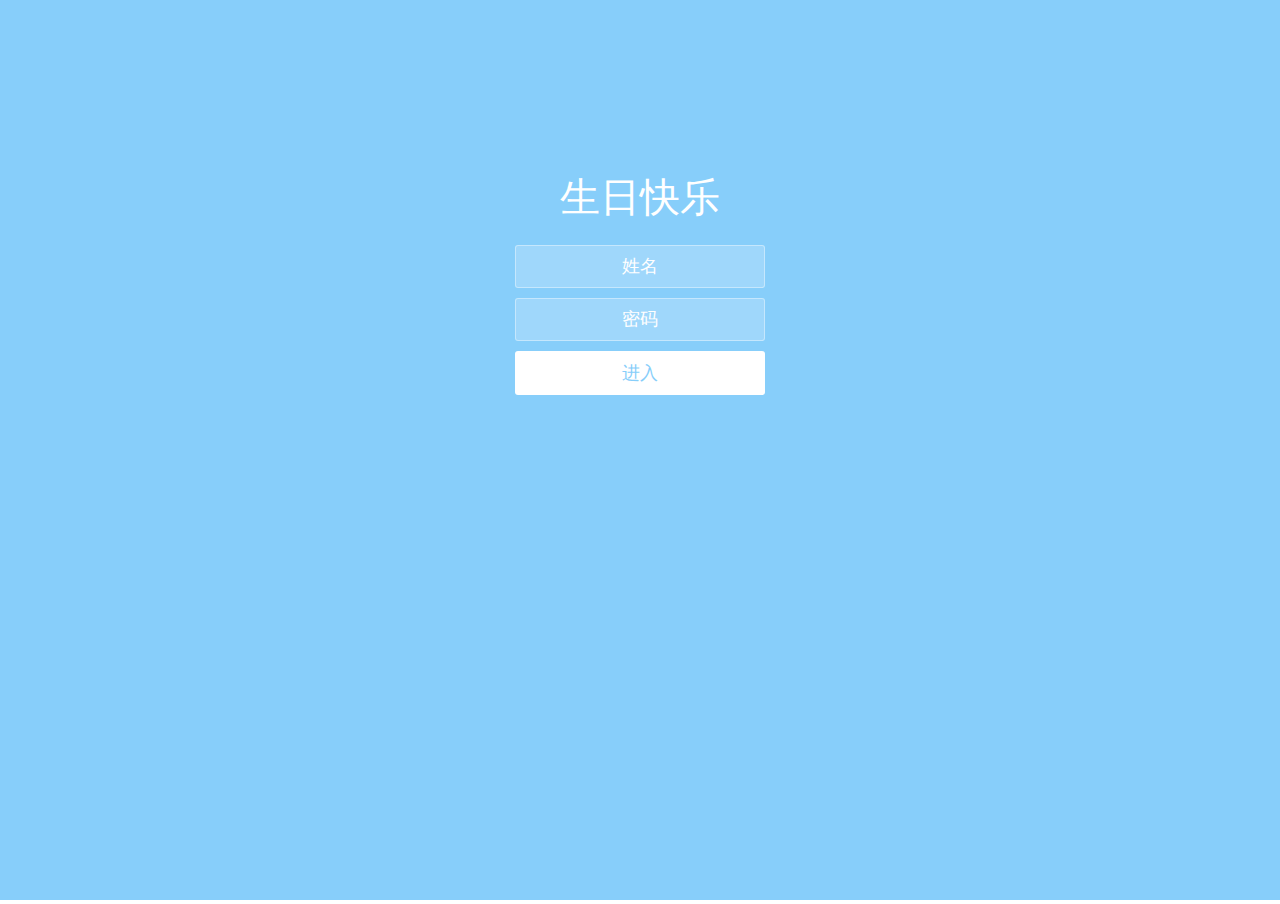
<file: index.html>
<!doctype html>
<html lang="zh">
<head>
<meta charset="UTF-8">
<meta http-equiv="X-UA-Compatible" content="IE=edge,chrome=1">
<meta name="viewport" content="width=device-width, initial-scale=1.0">
<title>Happy Birthday</title>
<link rel="icon" type="image/x-icon" href="img/河.png">
<link rel="stylesheet" type="text/css" href="css/index.css">
</head>
<body>
    <iframe class="full" src="./html/login.html" id="iframePage" onload="changeFrameHeight()" frameborder="0" scrolling="no" marginwidth="0" marginheight="0"></iframe>
    <script src="js/index.js" type="text/javascript"></script>
</body>
</html>
</file>
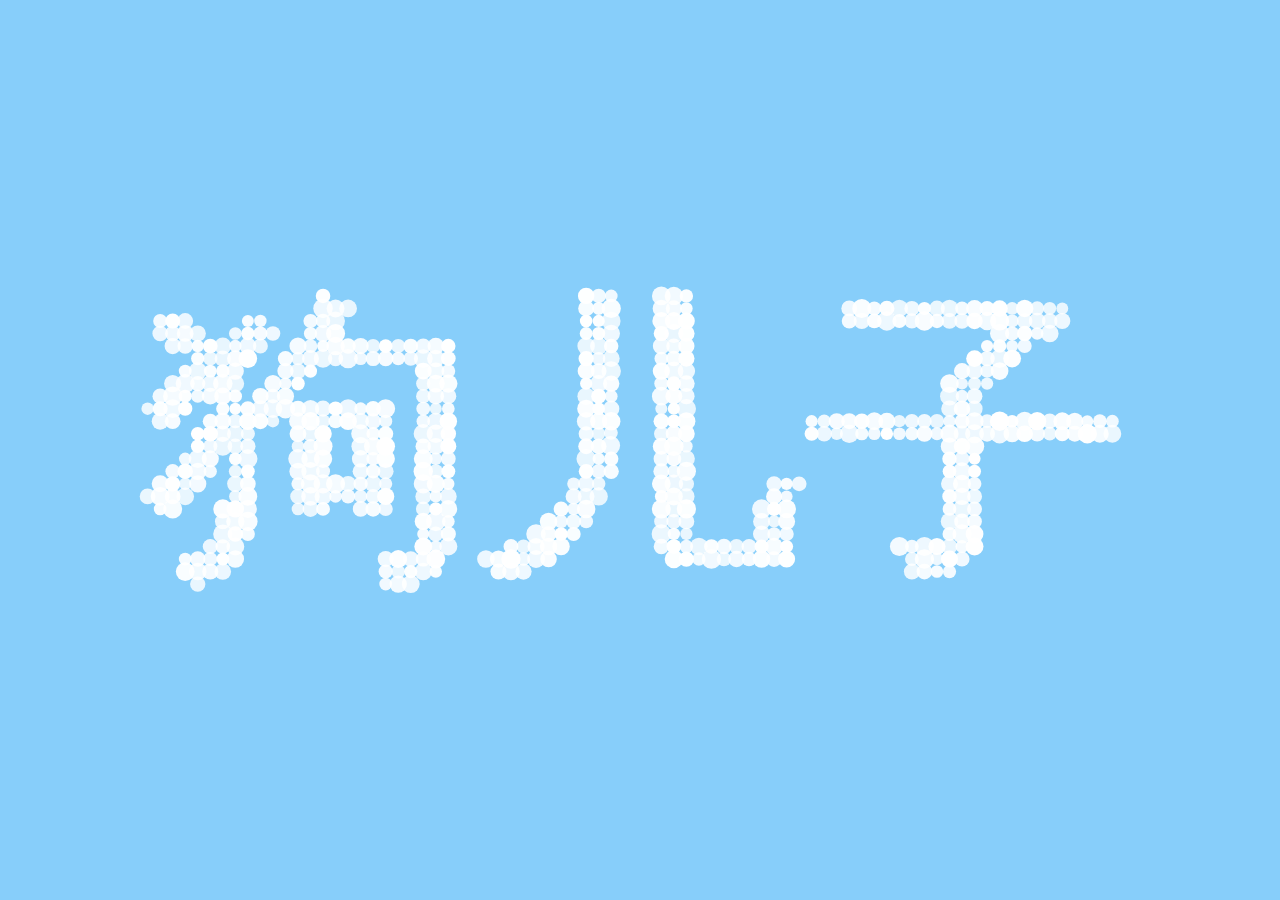
<file: html/index1.html>
<!DOCTYPE html>
<html>

<head>

  <meta charset="UTF-8">

  <title></title>

  <link rel="stylesheet" href="../css/normalizel.css">
  <link rel="icon" type="image/x-icon" href="../img/河.png">
  <link rel="stylesheet" href="../css/stylel.css" media="screen" type="text/css" />

</head>

<body>
<canvas class="canvas"></canvas>

<div class="help">?</div> 

<div class="ui">
  <input class="ui-input" type="text" />
  <span class="ui-return">↵</span>
</div>

<div class="overlay">
  <div class="tabs">
    <div class="tabs-labels"><span class="tabs-label">Commands</span><span class="tabs-label">Info</span><span class="tabs-label">Share</span></div>

    <div class="tabs-panels">
      <ul class="tabs-panel commands">
        <li class="commands-item"><span class="commands-item-title">Text</span><span class="commands-item-info" data-demo="Hello :)">Type anything</span><span class="commands-item-action">Demo</span></li>
        <li class="commands-item"><span class="commands-item-title">Countdown</span><span class="commands-item-info" data-demo="#countdown 10">#countdown<span class="commands-item-mode">number</span></span><span class="commands-item-action">Demo</span></li>
        <li class="commands-item"><span class="commands-item-title">Time</span><span class="commands-item-info" data-demo="#time">#time</span><span class="commands-item-action">Demo</span></li>
        <li class="commands-item"><span class="commands-item-title">Rectangle</span><span class="commands-item-info" data-demo="#rectangle 30x15">#rectangle<span class="commands-item-mode">width x height</span></span><span class="commands-item-action">Demo</span></li>
        <li class="commands-item"><span class="commands-item-title">Circle</span><span class="commands-item-info" data-demo="#circle 25">#circle<span class="commands-item-mode">diameter</span></span><span class="commands-item-action">Demo</span></li>

        <li class="commands-item commands-item--gap"><span class="commands-item-title">Animate</span><span class="commands-item-info" data-demo="The time is|#time|#countdown 3|#icon thumbs-up"><span class="commands-item-mode">command1</span>&nbsp;|<span class="commands-item-mode">command2</span></span><span class="commands-item-action">Demo</span></li>
      </ul>
    </div>
  </div>
</div>

  <script src="../js/indexl.js"></script>

</body>

</html>
</file>
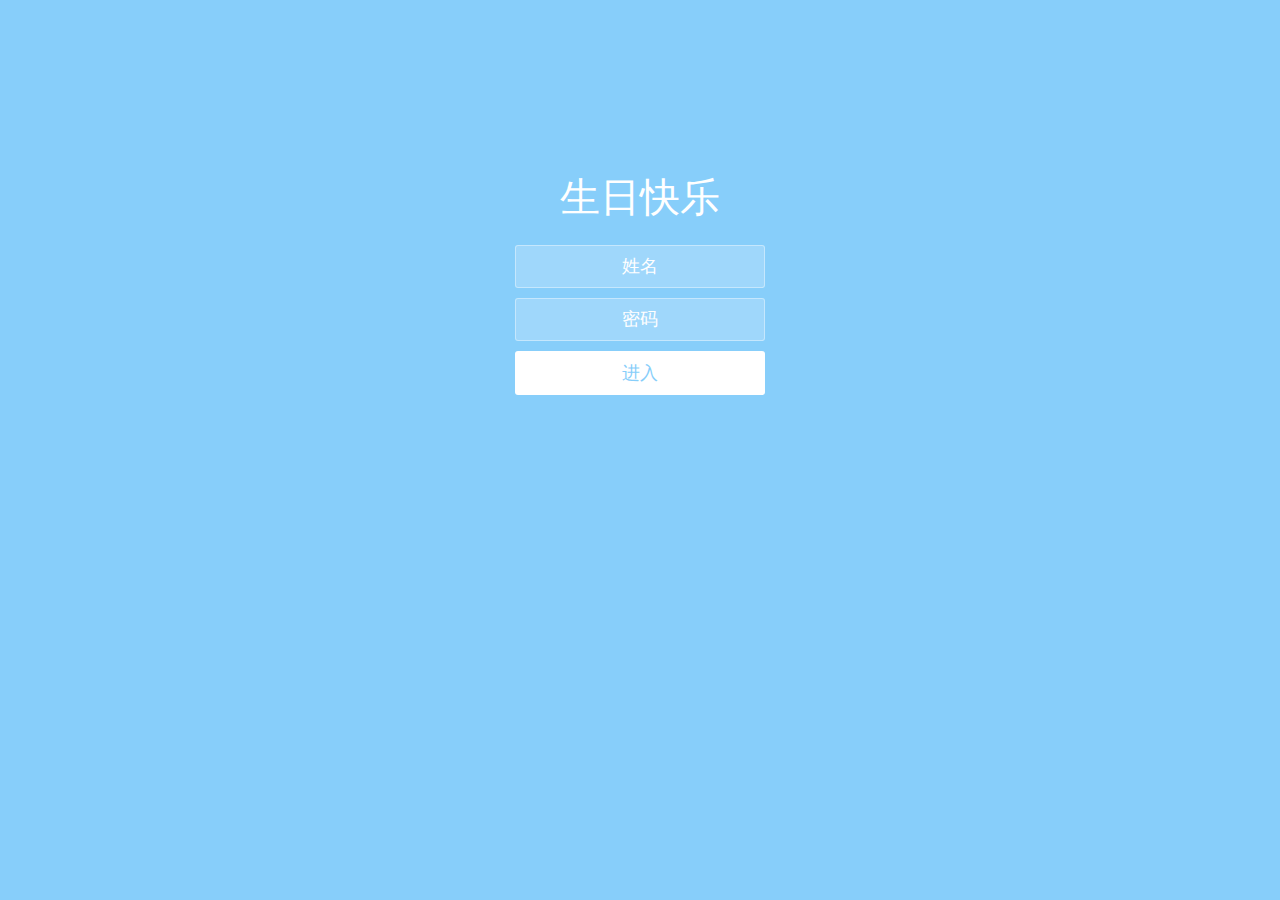
<file: html/login.html>
<!doctype html>
<html lang="zh">
<head>
<meta charset="UTF-8">
<meta http-equiv="X-UA-Compatible" content="IE=edge,chrome=1">
<meta name="viewport" content="width=device-width, initial-scale=1.0">
<title>Happy Birthday</title>
<link rel="icon" type="image/x-icon" href="../img/河.png">
<link rel="stylesheet" type="text/css" href="../css/login.css" type="text/css" />
<link rel="stylesheet" href="../css/bubbles.css" type="text/css" />
</head>
<body>
<div class="htmleaf-container">
	<div class="wrapper">
		<div class="container">
			<h1>生日快乐</h1>
			<form class="form">
				<input id="userName" name="userName" type="text" placeholder="姓名">
				<input id="pwd" name="pwd" type="password" placeholder="密码">
				<button type="submit" id="login-button">进入</button>
			</form>
		</div>
		<ul class="bg-bubbles">
			<li></li>
			<li></li>
			<li></li>
			<li></li>
			<li></li>
			<li></li>
			<li></li>
			<li></li>
			<li></li>
			<li></li>
		</ul>
	</div>
</div>

<script src="../js/jquery-2.1.1.min.js" type="text/javascript"></script>
<script src="../js/login.js" type="text/javascript"></script>
</body>
</html>
</file>
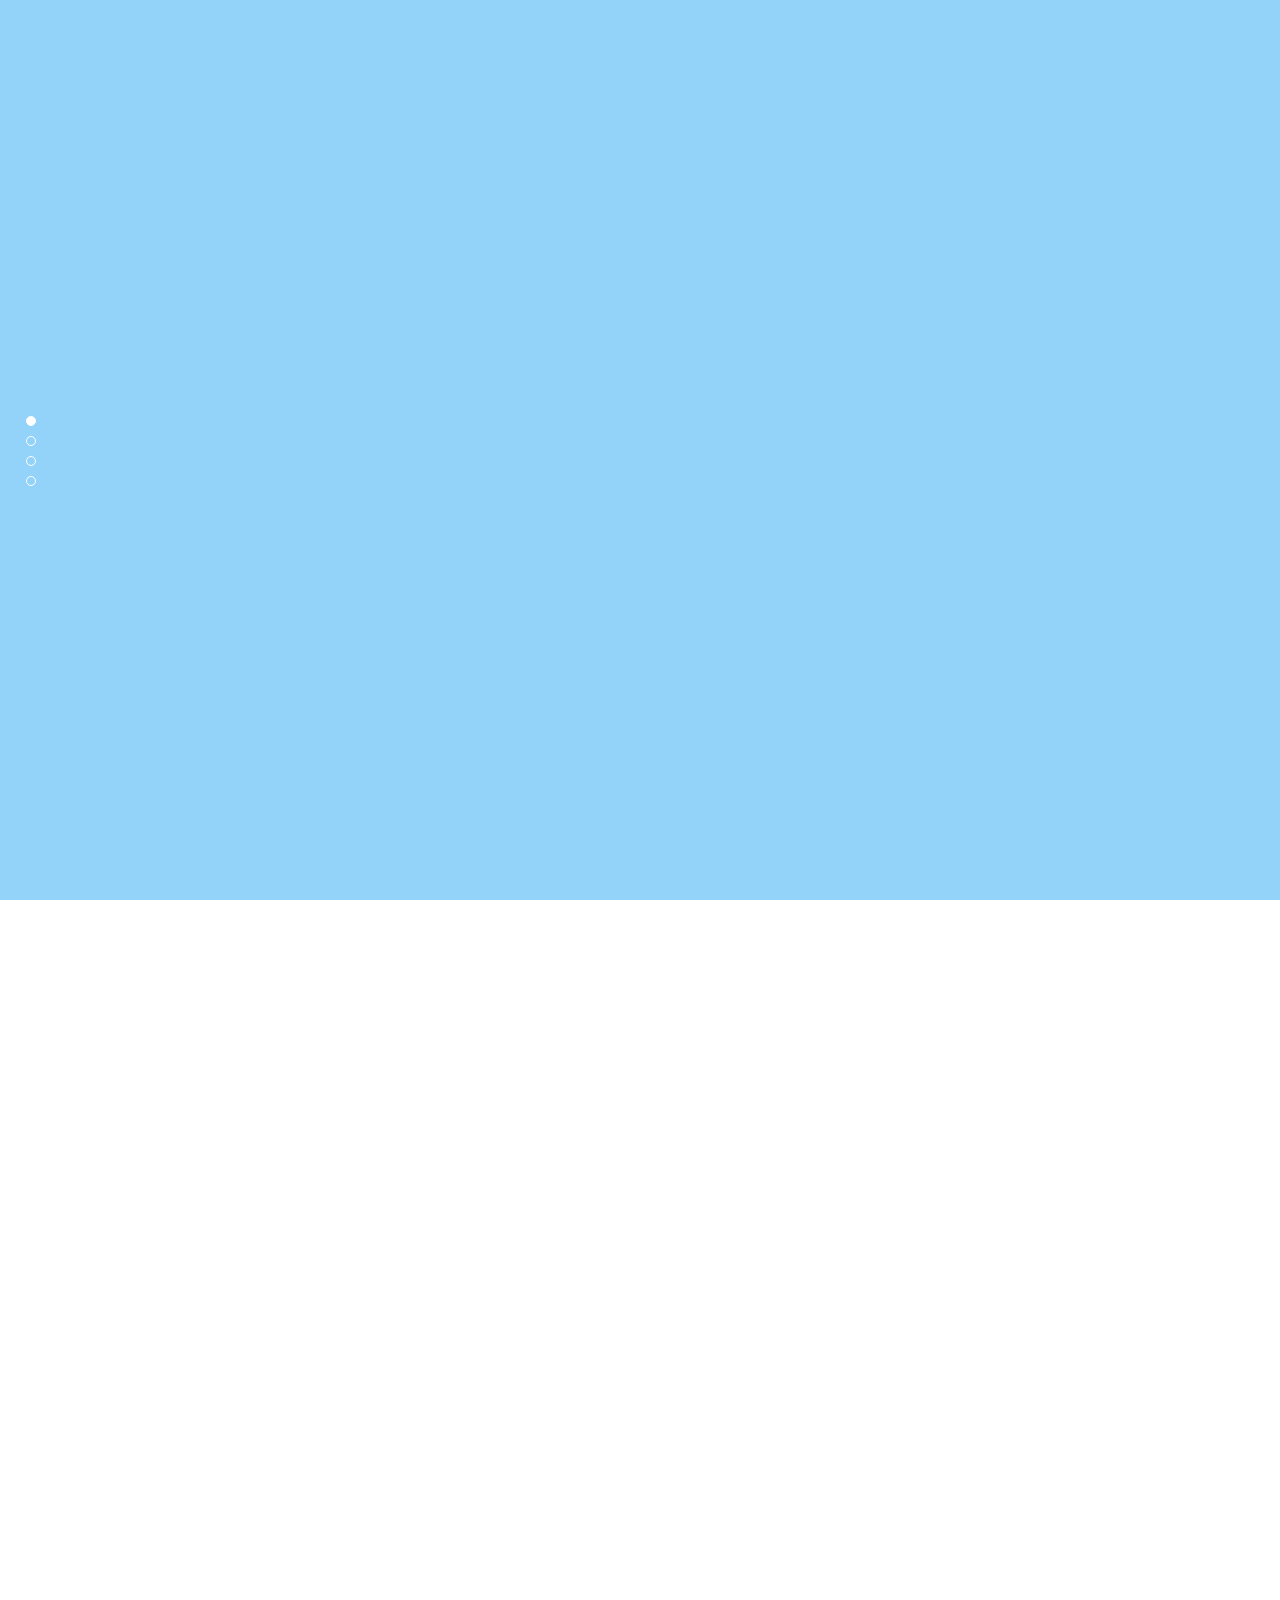
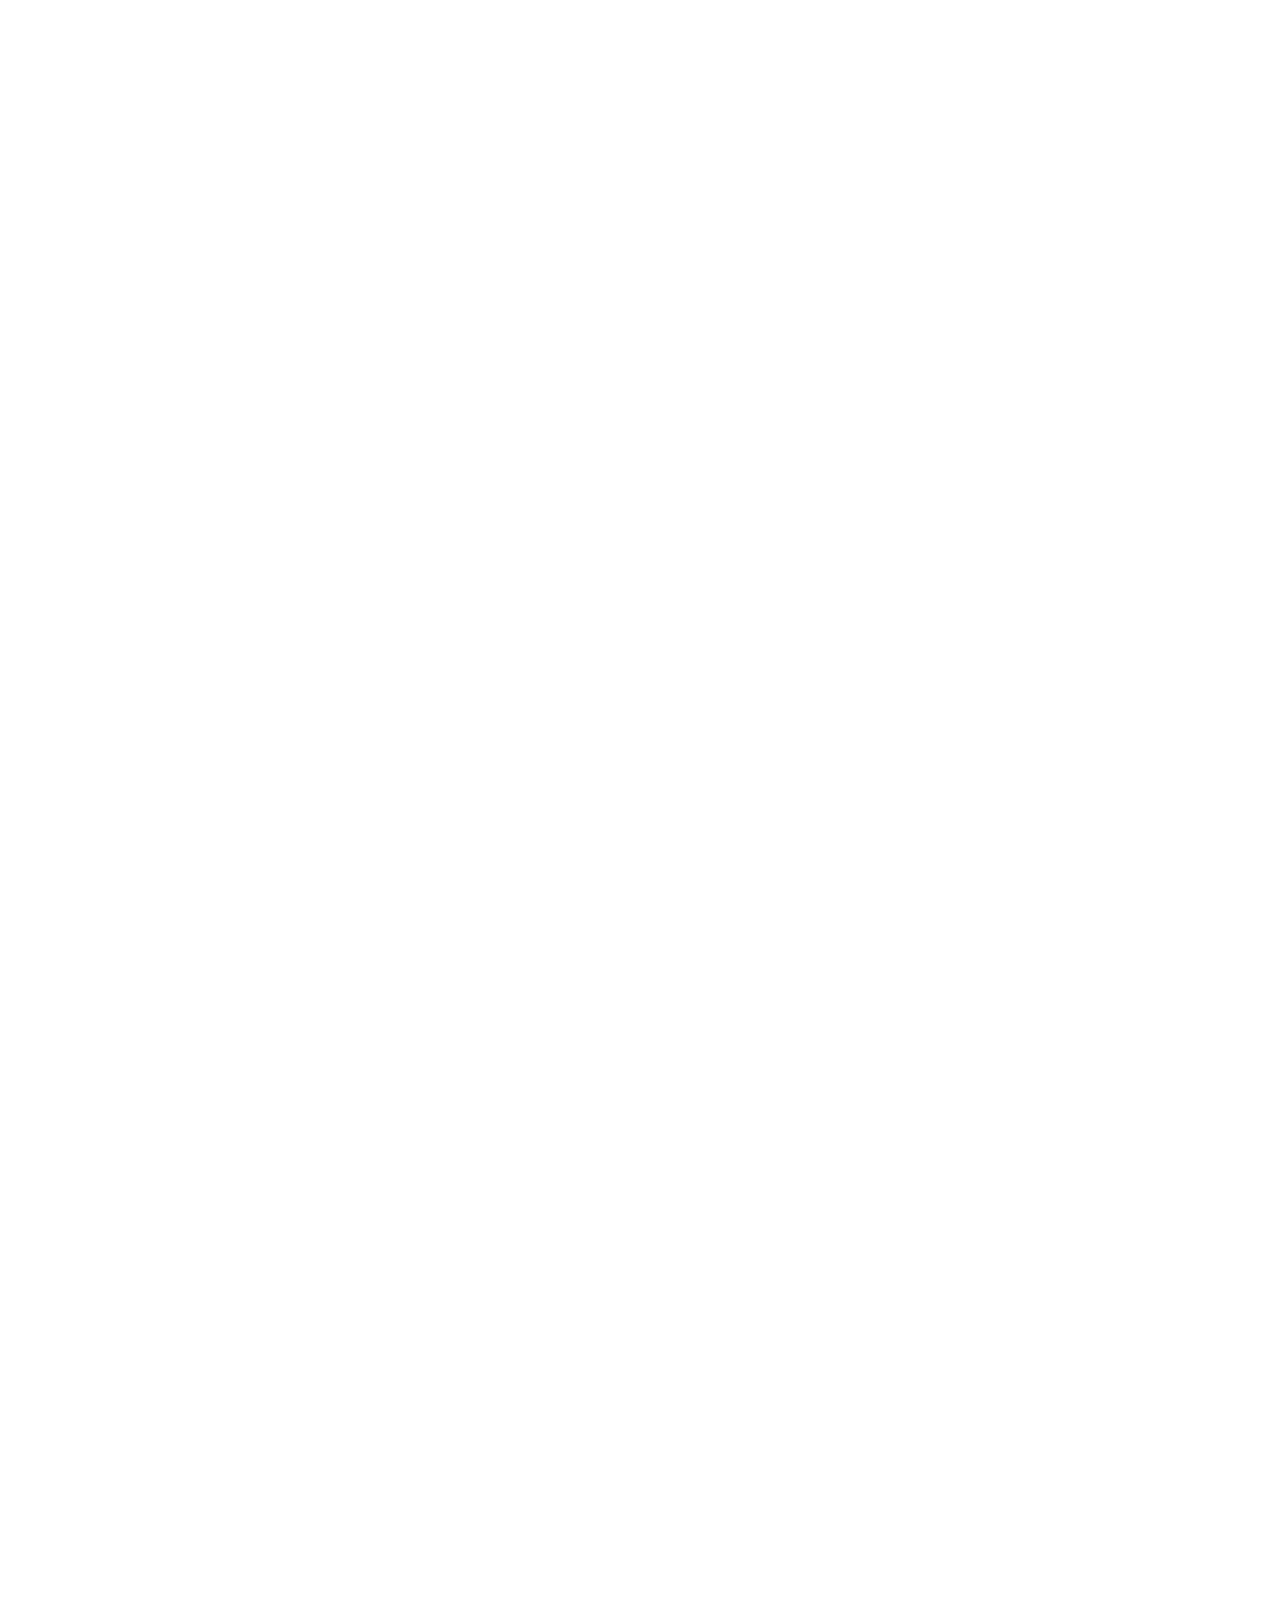
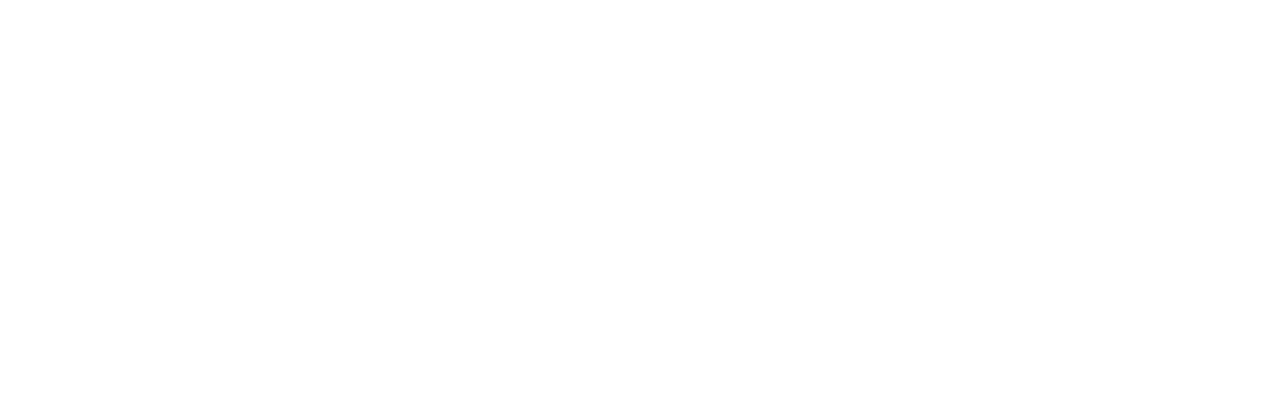
<file: html/Memories.html>
<!DOCTYPE html>
<html lang="zh-CN">
<head>
 <meta charset="UTF-8">
 <title>Happy Birthday</title>
 <style type="text/css">
    h1{
     text-align: center;
    }
    #box{
     width:500px;
     height: 60px;
     background-color: #6e7cfc;
     text-align: center;
     line-height: 40px;
     font-size: 40px;
     color: white;
     margin: 0 auto;
    }
   </style>
 <link rel="icon" type="image/x-icon" href="../img/河.png">
 <link rel="stylesheet" href="../css/jquery.fullPage.css" type="text/css"/>
 <link rel="stylesheet" href="../css/memories.css" type="text/css"/>
 <link rel="stylesheet" href="../css/bubbles.css" type="text/css" />
</head>

<body>
    <script type="text/javascript">
        window.onload = function(){
         setInterval(NowTime,1000);
         NowTime();
         function NowTime(){
          var box = document.getElementById('box');
          var time_start = new Date('2002','9','10');//开始时间，注意！！！如果从8月15开始，月份就是7月15
             var clock_start = time_start.getTime();
             function get_time_spent() {
                 var time_now = new Date();
                 return ((time_now.getTime() - clock_start));
             }
             var i_total_secs = Math.round(get_time_spent());
      
      //计算出相差天数
      var days = Math.floor(i_total_secs / (24 * 3600 * 1000))
     
      //计算出小时数
      var leave1 = i_total_secs % (24 * 3600 * 1000)    //计算天数后剩余的毫秒数
      var hours = Math.floor(leave1 / (3600 * 1000))
      //计算相差分钟数
      var leave2 = leave1 % (3600 * 1000)        //计算小时数后剩余的毫秒数
      var minutes = Math.floor(leave2 / (60 * 1000))
      //计算相差秒数
      var leave3 = leave2 % (60 * 1000)      //计算分钟数后剩余的毫秒数
      var seconds = Math.round(leave3 / 1000)
     
      if (seconds.toString().length == 1) {
          seconds = '0' + seconds;
      }
          var a = new Date();
          var b = a.getHours();
          var c = a.getMinutes();
          var d = a.getSeconds();
          box.innerHTML =days+"天"+hours+"时"+minutes+"分"+seconds+"秒";
         };
         
         function check(val){
          if(val < 10){
           return("0" + val)
          }else{
           return(val)
          }
         }
        }
       </script>
<div class="bgcolor">
  <div style="z-index:100;" id="dowebok">
      <!--第一屏-->
      <div class="section">
          <div class="ly-box01">
            <div class="ly-txt01">
              <p class="ly-stxt01">小崽种</p>
              <p class="ly-stxt02">许久不见了</p>
              <p class="ly-stxt03">或许咱俩这狐朋狗友的关系</p>
              <p class="ly-stxt04">不需要用逼话去说啥了</p>
              
            </div>
            <div class="ly-txt02">
                <p class="ly-stxt06">18岁的xzt走向了人生的新路口</p>
                <p class="ly-stxt07">19岁的乖儿子也不要让我失望</p>
                <p class="ly-stxt08">发达了说声苟富贵勿相忘</p>
                <p class="ly-stxt09">平淡了也要记得还有你爸爸</p>
                <p class="ly-stxt09">活出你想要的样子吧</p>
              </div>
        </div>
      </div>

           <!--第四屏-->
  
           <div class="section">
            <div class="timeline"></div>
            <div class="timepoint31"></div>
            <div class="ly-box31">
                <div align="center" class="ly-txt31">
                  <s>  是哪个聪明帅气潇洒</s>
                 <p> 啊呸 爸爸的智障儿子</p>
                 <p> 记住我的忠告&#8595</p>
                </div>
      
                <div align="center" class="ly-imgbox31">
                  <img  src="../img/B562FCDA933F199EE04A48A0F7F70398.jpg" width="450">
                </div>
            </div>
            <div class="ly-triangle31"></div>
  
            <div class="ly-box32">
                  <img  src="../img/25A6B79F85C8E6C07C9EE5F7497998CB.jpg" width="400" height="400">
                 
            </div>
            <div class="ly-triangle32"></div>
        </div>
  
      <!--第二屏-->

      <div class="section">
          <div class="timeline"></div>
          <div class="timepoint11"></div>
          <div class="ly-box11">
              <div class="ly-txt11">
         都十九岁了 能不能聪明点 多dou点书咯
              </div>
              <div class="ly-imgbox11">
                <img class="ly-img11" src="../img/FC8D848B4F4BDEFBA77BB59D59A01B81.gif">
              </div>
          </div>
          <div class="ly-triangle11"></div>

          <div class="ly-box12">
              <div class="ly-txt13">
              </div>
              <div class="ly-txt14">
                 <h1>老子生你养你</h1>
                 <h1>一把屎一把尿把你喂大</h1>
                 <div id="box" ></div>
			     <h1>都这么这么久了咯</h1>
                 <div align="center">
                    <img  src="../img/C23416042F8CA88F89DFD2E4AB201353.jpg" width="160" height="160">
                    <img  src="../img/B2851D8098BCA827A775BB107C4F56F1.jpg" width="160" height="160">
                 </div>
              </div>
          </div>
          <div class="ly-triangle12"></div>
      </div>

      <!--第三屏-->
<!--
      <div class="section">
          <div class="timeline"></div>
          <div class="timepoint21"></div>
          <div class="ly-box21">
              <div class="ly-txt21">
                  201X-1X-2X
              </div>
              <div class="ly-txt22">
                 <p> XXXXXXXXXXXXXXXXXXXXXXXXXXXXXXXXXXXXXXXXXXXXXXX</p>
				         <p>XXXXXXXXXXXXXXXXXXXXXXXXXXXXXXXXXXXXXXXXXXXXXXX</p>
              </div>
              <div class="ly-imgbox21">
                <img class="ly-img21" src="img/2014.11.26-1.png">
              </div>
          </div>
          <div class="ly-triangle21"></div>

          <div class="ly-box22">
              <div class="ly-txt23">
                  201X-1X-1X
              </div>
              <div class="ly-txt24">
                  XXXXXXXXXXXXXXXXXXXXXXXXXXXXXXXXXXXXXXXXXXXXXXXX
              </div>
              <div class="ly-imgbox22">
                <img class="ly-img22" src="img/2014.12.19-1.png">
              </div>
          </div>
          <div class="ly-triangle22"></div>

           <div class="ly-box23">
              <div class="ly-txt25">
                  201X-1X-2X
              </div>
              <div class="ly-txt26">
                  XXXXXXXXXXXXXXXXXXXXXXXXXXXXXXXXXXXXXXXXXXXXXXXXXXX
              </div>
              <div class="ly-imgbox23">
                <img class="ly-img23" src="img/2014.12.20-1.jpg">
              </div>
          </div>
          <div class="ly-triangle23"></div>
      </div>
-->
 
  <!--第五屏-->
  <!--<div class="section">
          <div class="timeline"></div>
          <div class="timepoint21"></div>
          <div class="ly-box52">
              <div class="ly-txt21">
                  2015-01-01
              </div>
              <div class="ly-txt22">
                 <p> XXXXXXXXXXXXXXXXXXXXXXXX</p>
				         <p>XXXXXXXXXXXXXXXXXXXXXXXXXXXXXXXXXXXXXXXXXXXXXXX</p>
              </div>
              <div class="ly-imgbox21">
                <img class="ly-img21" src="img/2015.01.01-1.jpg">
              </div>
          </div>
          <div class="ly-triangle21"></div>

          <div class="ly-box22">
              <div class="ly-txt23">
                  201X-0X-1X
              </div>
              <div class="ly-txt51">
                  <p>XXXXXXXXXXXXXXXXXXXXXXXX</p>
				          <p>XXXXXXXXXXXXXXXXXXXXXXXXXXXXXX</p>
              </div>
              <div class="ly-imgbox22">
                <img class="ly-img22" src="img/2015.02.19-1.png">
              </div>
          </div>
          <div class="ly-triangle22"></div>

           <div class="ly-box51">
              <div class="ly-txt25">
                  201X-0X-1X
              </div>
              <div class="ly-txt26">
                  <p>XXXXXXXXXXXXXXXXXXXXXXXXXXXXXXXXXXXXXXXXXXXXXXXXXXX</p>
				  <p>XXXXXXXXXXXXXXXXXXX</p>
				  <p>XXXXXXXXXXXXXXXXXXXXXXXX</p>
				  <p>XXXXXXXXXXXXXXXXXXXXXXXXXXXXXXXXXX</p>
              </div>
              <div class="ly-imgbox23">
                <img class="ly-img23" src="img/2015.04.11-1.jpg">
              </div>
          </div>
          <div class="ly-triangle23"></div>
      </div>
-->
  <!--第六屏-->
 <!-- <div class="section">
          <div class="timeline"></div>
          <div class="timepoint21"></div>
          <div class="ly-box21">
              <div class="ly-txt21">
                  201X-0X-1X
              </div>
              <div class="ly-txt22">
                 <p>XXXXXXXXXXXXXXXXXX</p>
                 <p>XXXXXXXXXXXXXXXXXXXXXXXXXXXX</p>
                 <p>XXXXXXXXXXXXXXXXXXXXXXXXXXXX</p>
              </div>
              <div class="ly-imgbox21">
                <img class="ly-img21" src="img/2015.05.19-1.PNG">
              </div>
          </div>
          <div class="ly-triangle21"></div>

          <div class="ly-box22">
              <div class="ly-txt23">
                  201X-0X-2X
              </div>
              <div class="ly-txt24">
                  <p> XXXXXXXXXXXXXXXXXXXXXXXXXXXXXXXX</p>
				 <p>XXXXXXXXXXXXXXXXXXXXXXXXXXXXXXXXXXXXXXXXXX</p>
				 <p>XXXXXXXXXXXXXXXXXXXXXXXXXXXXXXXXXXXXXX</p>
              </div>
              <div class="ly-imgbox22">
                <img class="ly-img22" src="img/2015.05.28-1.PNG">
              </div>
          </div>
          <div class="ly-triangle22"></div>

           <div class="ly-box23">
              <div class="ly-txt25">
                  201X-0X-2X
              </div>
              <div class="ly-txt61">
                  <p class="wwww1">XXXXXXXXXXXXXXXXXXXXXXXXXXXXXXXXXXXXXXXXXXXX</p>
				  <p class="wwww1">XXXXXXXXXXXXXXXXXXXXXXXXXXXXXXXXXXXXXXXXXXXXXXXXXX</p>
				  <p class="wwww1">XXXXXXXXXXXXXXXXXXXXXXXXXXXXXXXXXXXXXXXXXXXXXXXXXXXXXXXXXXXX</p>
				  <p class="wwww1">XXXXXXXXXXXXXXXXXXXXXXXXXXXXXXXXXXXXXXXXXXXXXXXXXXXXXXXXXXXX</p>
				  <p class="wwww1">XXXXXXXXXXXXXXXXXXXXXXXXXXXXXXXXXXXXXXXXXXXXXXXXXXXXXXXXXXXX</p>
				  <p class="wwww1">XXXXXXXXXXXXXXXXXXXXXXXXXXXXXXXXXXXXXXXXXXXXXXXXXXXXXXXXXXXX</p>
				  <p class="wwww1">XXXXXXXXXXXXXXXXXXXXXXXXXXXXXXXXXXXXXXXXXXXXXXXXXXXXXXXXXXXX</p>
				  <p class="wwww1" style="display:none;">你想要的，我能给的，我都会给你。</p>
              </div>
              <div class="ly-imgbox61">
                <img class="ly-img61" src="img/2015.05.29-1.jpg">
              </div>
          </div>
          <div class="ly-triangle23"></div>
      </div>
-->
      <!--第七屏-->
      <!-- <div class="section">
          <div class="timeline"></div>
          <div class="timepoint71"></div>
          <div class="ly-box21 xx71">
              <div class="ly-txt21">
                  201X-0X-3X
              </div>
              <div class="ly-txt22">
                 <p> XXXXXXXXXXXXXXXXXXXXXXXXXXXXXXXXXXXXXXXXXXXXXXXXXXXXXXXXXXXX</p>
              </div>
              <div class="ly-imgbox21">
                <img class="ly-img21" src="img/2015.05.31-1.png">
              </div>
          </div>
          <div class="ly-triangle21 xx72"></div>

          <div class="ly-box71">
              <div class="ly-txt23">
                  201X-0X-0X
              </div>
              <div class="ly-txt71">
                  <p>XXXXXXXXXXXXXXXXXXXXXXXXXXXXXXXXXXXXXXXXXXXXXXXXXXXXXXXXXXXX</p>
              </div>
              <div class="ly-imgbox71">
                <img class="ly-img71" src="img/2015.06.02-1.jpg">
              </div>
          </div>
          <div class="ly-triangle22"></div>

           <div class="ly-box72">
              <div class="ly-txt25">
                  201X-0X-1X
              </div>
              <div class="ly-txt72">
                  <p>XXXXXXXXXXXXXXXX</p>
              </div>
              <div class="ly-imgbox72">
                <img class="ly-img72" src="img/2015.06.15-1.jpg">
              </div>
          </div>
          <div class="ly-triangle71"></div>

          <div class="ly-box73">
              <div class="ly-txt25">
                  201X-0X-1X
              </div>
              <div class="ly-txt73">
                  <p>XXXXXXXXXXXXXXXXXXXXX</p>
              </div>
              <div class="ly-imgbox73">
                <img class="ly-img73" src="img/2015.06.17-1.jpg">
              </div>
          </div>
          <div class="ly-triangle72"></div>
      </div>
-->
      <!--第八屏-->
 <!--
      <div class="section">
          <div class="timeline"></div>
          <div class="timepoint11"></div>
          <div class="ly-box81">
              <div class="ly-txt11">
                  201X-0X-1X
              </div>
              <div class="ly-txt82">
                  XXXXXXXXXXXXXXXXXXXXXXXXXX
              </div>
              <div class="ly-imgbox81">
                <img class="ly-img81" src="../img/BEB7342DEA9FFE86790A9BD48ED4D781.gif">
              </div>
          </div>
          <div class="ly-triangle11"></div>

          <div class="ly-box82">
              <div class="ly-txt13">
                  2015-06-18
              </div>
              <div class="ly-txt84">
                 <p class="wwww1">XXXXXXXXXXXXXXXXXXXXXXXXXXXXXXXXXXXXXXXXXXXXXXXXX</p>
				 <p class="wwww1">[base64]</p>
				 <p class="wwww1">[base64]</p>
				 <p class="wwww1">XXXXXXXXXXXXXXXXXXXXXXXXXXXXXXXXXXXXXXXXXXXXXXXXX</p>
				 <p class="wwww1">XXXXXXXXXXXXXXXXXXXXXXXXXXXXXXXXXXXXXXXXXXXXXXXXX</p>
              </div>
          </div>
          <div class="ly-triangle82"></div>
      </div>
-->
      <!--第九屏-->
<!--
<div class="section">
          <div class="timeline"></div>
          <div class="timepoint91"></div>
          <div class="ly-box21 xx91">
              <div class="ly-txt21">
                  201X-0X-2X
              </div>
              <div class="ly-txt90">
                 <p>XXXXXXXXXXXXXXXXXXXXXXXXXXXXXXXXXXXXXXXXXXXXXXXXX</p>
              </div>
              <div class="ly-imgbox21 xx94">
                <img class="ly-img21" src="img/2015.06.24-1.jpg">
              </div>
          </div>
          <div class="ly-triangle21 xx92"></div>

          <div class="ly-box91">
              <div class="ly-txt23">
                  201X-0X-2X
              </div>
              <div class="ly-txt91">
                  <p>XXXXXXXXXXXXXXXXXXXXXXXXXXXXXXXXXXXXXXXXXXXXXXXXX</p>
              </div>
              <div class="ly-imgbox91">
                <img class="ly-img91" src="img/2015.06.24-3.jpg">
              </div>
          </div>
          <div class="ly-triangle22 xx92"></div>

           <div class="ly-box92">
              <div class="ly-txt25">
                  201X-0X-2X
              </div>
              <div class="ly-txt92">
                  <p>XXXXXXXXXX</p>
              </div>
              <div class="ly-imgbox92">
                <img class="ly-img92" src="img/2015.06.26-1.jpg">
              </div>
          </div>
          <div class="ly-triangle91"></div>

          <div class="ly-box93">
              <div class="ly-txt25">
                  201X-0X-2X
              </div>
              <div class="ly-txt93">
                  <p>XXXXXXXXXXXXXXXXXXXXXXXXXXXX</p>
              </div>
              <div class="ly-imgbox93">
                <img class="ly-img93" src="img/2015.06.26-2.jpg">
              </div>
          </div>
          <div class="ly-triangle92"></div>
      </div>-->
		<!--第十屏-->

		      <div class="section">
          <div class="timeline"></div>
          <div class="timepoint11"></div>
          <div class="ly-box81">
              <div class="ly-txt11">
                扫二维码有惊喜呀
              </div>
              <div class="ly-txt82" style="top:8%">
                  <p class="wwww1"></p>
                  <p class="wwww1"></p>
                  <p class="wwww1"></p>   
                  <p class="wwww1"></p>
                  <p class="wwww1"></p>
                  <p class="wwww1"></p>
                  <p class="wwww1"></p>
                  <p class="wwww1"></p>
                  <img class="ly-img81" src="../img/34__a06ea61ea7745b63df375b56a5cdc768_041d7cb3d0bc94f51503f7a77abac331.png">
              </div>
              <div class="ly-imgbox81">
                <img class="ly-img81" src="../img/42__cfbbe9257bdd6a665119387daf8a362b_7aa540919eee4b060351a0d234281fdc.png">
              </div>
          </div>
          <div class="ly-triangle11"></div>

          <div class="ly-box82">
              <div class="ly-txt13">
                 关于作者
              </div>
              <div class="ly-txt84">
                 <p></p>
				 <h1>你能看到这一段</h1>
                 <h1></h1>
                    <h1>证明你和作者关系还不错</h1>
				 <h1></h1>
				 <h1>那就不用介绍作者了</h1>
				 <h1></h1>
				 <h1>作者人很好 作者在变得更优秀</h1>
				 <h1></h1>
				 <h1>别把他忘了</h1>
				 <h1></h1>
				 <h1>他希望身边每个人都好好的</h1>

              </div>
          </div>
          <div class="ly-triangle82"></div>
      </div>

       </div>
  <!--试验-->
  <ul class="bg-bubbles">
      <li></li>
      <li></li>
      <li></li>
      <li></li>
      <li></li>
      <li></li>
      <li></li>
      <li></li>
      <li></li>
      <li></li>
    </ul>

  </div>
  <script src="../js/jquery-2.1.1.min.js"></script>
  <script src="../js/jquery.fullPage.min.js"></script>
  <!-- <script src="../js/auto-play.js"></script> -->
  <script src="../js/memories.js"></script>
  <audio src="../music/1.mp3" autoplay="autoplay" loop="loop"></audio>
</body>
</html>
</file>
<file: css/index.css>
body {
  margin: 0;
  padding: 0;
  overflow-y: hidden;
}

.full {
  width: 100%;
}
</file>
<file: css/stylel.css>
body {
  font-family: "Avenir", "Helvetica Neue", Helvetica, Arial, sans-serif;
  background: #87CEFA;
  color: #666;
  font-size: 16px;
  line-height: 1.5em;
}

h1 {
  color: #111;
  margin: 0 0 12px 0;
  font-size: 24px;
  line-height: 1.5em;
}

p {
  margin: 0 0 10x 0;
}

a {
  color: #888;
  text-decoration: none;
  border-bottom: 1px solid #ccc;
}

a:hover {
  border-bottom-color: #888;
}

body,
.overlay {
  -webkit-perspective: 1000;
  -webkit-perspective-origin-y: 25%;
}

.body--ready {
  /* Ideas
  background: -webkit-linear-gradient(top, #e2b986 -10%, #241c35 140%);
  background: -webkit-linear-gradient(top, #c97369 -40%, #241c35 130%);
  background: -webkit-linear-gradient(top, #fac4c4 -10%, #606386 140%);
  background: -webkit-linear-gradient(top, #519ab0 0%, #414A6D 110%);
  background: -webkit-linear-gradient(top, rgb(129, 0, 170) 0%, rgb(43, 4, 114) 110%);
  background: -webkit-linear-gradient(top, rgb(163, 235, 189) 0%, rgb(16, 93, 145) 110%);
  background: -webkit-linear-gradient(top, rgb(165, 103, 189) 0%, rgb(75, 233, 214) 120%);
  */

  background: -webkit-linear-gradient(top, rgb(135,206,250) 0%, rgb(135,206,250) 120%);
  background: -moz-linear-gradient(top, rgb(135,206,250) 0%, rgb(135,206,250) 120%);
  background: -o-linear-gradient(top, rgb(135,206,250) 0%, rgb(135,206,250) 120%);
  background: -ms-linear-gradient(top, rgb(135,206,250) 0%, rgb(135,206,250) 120%);
  background: linear-gradient(top, rgb(135,206,250) 0%, rgb(135,206,250) 120%);*/
}

.body--ready .overlay {
  -webkit-transition: -webkit-transform 0.7s cubic-bezier(0.694, 0.0482, 0.335, 1),
                      opacity 0.7s cubic-bezier(0.694, 0.0482, 0.335, 1);
  -moz-transition: -moz-transform 0.7s cubic-bezier(0.694, 0.0482, 0.335, 1),
                      opacity 0.7s cubic-bezier(0.694, 0.0482, 0.335, 1);
  -ms-transition: -ms-transform 0.7s cubic-bezier(0.694, 0.0482, 0.335, 1),
                      opacity 0.7s cubic-bezier(0.694, 0.0482, 0.335, 1);
  -o-transition: -o-transform 0.7s cubic-bezier(0.694, 0.0482, 0.335, 1),
                      opacity 0.7s cubic-bezier(0.694, 0.0482, 0.335, 1);
  transition: transform 0.7s cubic-bezier(0.694, 0.0482, 0.335, 1),
                      opacity 0.7s cubic-bezier(0.694, 0.0482, 0.335, 1);
}


.ui {
  position: absolute;
  left: 50%;
  bottom: 5%;
  width: 300px;
  margin-left: -150px;
}

.ui-input {
  display: none;
  width: 100%;
  height: 50px;
  background: none;
  font-size: 24px;
  font-weight: bold;
  color: #fff;
  text-align: center;
  border: none;
  border-bottom: 2px solid white;
}

.ui-input:focus {
  outline: none;
  border: none;
  border-bottom: 2px solid white;
}

.ui-return {
  display: none;
  position: absolute;
  top: 20px;
  right: 0;
  padding: 3px 2px 0 2px;
  font-size: 10px;
  line-height: 10px;
  color: #fff;
  border: 1px solid #fff;
}

.ui--enter .ui-return {
  display: block;
}

.ui--wide {
  width: 76%;
  margin-left: 12%;
  left: 0;
}

.ui--wide .ui-return {
  right: -20px;
}

.help {
  display: none;
  position: absolute;
  top: 40px;
  right: 40px;
  width: 25px;
  height: 25px;
  text-align: center;
  font-size: 13px;
  line-height: 27px;
  font-weight: bold;
  cursor: pointer;
  background: #fff;
  color: #87CEFA;
  opacity: .9;

  -webkit-transition: opacity 0.1s cubic-bezier(0.694, 0.0482, 0.335, 1);
  -moz-transition: opacity 0.1s cubic-bezier(0.694, 0.0482, 0.335, 1);
  -ms-transition: opacity 0.1s cubic-bezier(0.694, 0.0482, 0.335, 1);
  -o-transition: opacity 0.1s cubic-bezier(0.694, 0.0482, 0.335, 1);
  transition: opacity 0.1s cubic-bezier(0.694, 0.0482, 0.335, 1);
}

.help:hover {
  opacity: 1;
}

.overlay {
  position: absolute;
  top: 50%;
  left: 50%;
  width: 550px;
  height: 490px;
  margin: -260px 0 0 -275px;
  opacity: 0;

  -webkit-transform: rotateY(90deg);
  -moz-transform: rotateY(90deg);
  -ms-transform: rotateY(90deg);
  -o-transform: rotateY(90deg);
  transform: rotateY(90deg);
}

.overlay--visible {
  opacity: 1;

  -webkit-transform: rotateY(0);
  -moz-transform: rotateY(0);
  -ms-transform: rotateY(0);
  -o-transform: rotateY(0);
  transform: rotateY(0);
}

.ui-share,
.ui-details {
  opacity: .9;
  background: #fff;
  z-index: 2;
}

.ui-details-content,
.ui-share-content {
  padding: 100px 50px;
}

.commands {
  margin: 0;
  padding: 0;
  list-style: none;
  cursor: pointer;
}

.commands-item {
  font-size: 12px;
  line-height: 22px;
  font-weight: bold;
  text-transform: uppercase;
  letter-spacing: 1px;
  padding: 20px;
  background: #fff;
  margin-top: 1px;
  color: #333;
  opacity: .9;

  -webkit-transition: -webkit-transform 0.7s cubic-bezier(0.694, 0.0482, 0.335, 1),
                      opacity 0.1s cubic-bezier(0.694, 0.0482, 0.335, 1);
  -moz-transition: -moz-transform 0.1s cubic-bezier(0.694, 0.0482, 0.335, 1),
                      opacity 0.1s cubic-bezier(0.694, 0.0482, 0.335, 1);
  -ms-transition: -ms-transform 0.1s cubic-bezier(0.694, 0.0482, 0.335, 1),
                      opacity 0.1s cubic-bezier(0.694, 0.0482, 0.335, 1);
  -o-transition: -o-transform 0.1s cubic-bezier(0.694, 0.0482, 0.335, 1),
                      opacity 0.1s cubic-bezier(0.694, 0.0482, 0.335, 1);
  transition: transform 0.1s cubic-bezier(0.694, 0.0482, 0.335, 1),
                      opacity 0.1s cubic-bezier(0.694, 0.0482, 0.335, 1);
}

.commands-item--gap {
  margin-top: 9px;
}

.commands-item:hover {
  opacity: 1;
}

.commands-item:hover .commands-item-action {
  background: #333;
}

.commands-item a {
  display: inline-block;
}

.commands-item-mode {
  display: inline-block;
  margin-left: 3px;
  font-style: italic;
  color: #ccc;
}

.commands-item-title {
  display: inline-block;
  width: 150px;
}

.commands-item-info {
  display: inline-block;
  width: 300px;
  font-size: 14px;
  text-transform: none;
  letter-spacing: 0;
  font-weight: normal;
  color: #aaa;
}

.commands-item-action {
  display: inline-block;
  float: right;
  margin-top: 3px;
  text-transform: uppercase;
  font-size: 10px;
  line-height: 10px;
  color: #fff;
  background: #90c9d1;
  padding: 5px 10px 4px 10px;
  border-radius: 3px;
}

.commands-item:first-child {
  margin-top: 0;
}

.twitter-share {
  position: absolute;
  top: 4px;
  right: 20px;
}


.tabs-labels {
  margin-bottom: 9px;
}

.tabs-label {
  display: inline-block;
  background: #fff;
  padding: 10px 20px;
  font-size: 12px;
  line-height: 22px;
  font-weight: bold;
  text-transform: uppercase;
  letter-spacing: 1px;
  color: #333;
  opacity: .5;
  cursor: pointer;
  margin-right: 2px;

  -webkit-transition: opacity 0.1s cubic-bezier(0.694, 0.0482, 0.335, 1);
  -moz-transition: opacity 0.1s cubic-bezier(0.694, 0.0482, 0.335, 1);
  -ms-transition: opacity 0.1s cubic-bezier(0.694, 0.0482, 0.335, 1);
  -o-transition: opacity 0.1s cubic-bezier(0.694, 0.0482, 0.335, 1);
  transition: opacity 0.1s cubic-bezier(0.694, 0.0482, 0.335, 1);
}

.tabs-label:hover {
  opacity: .9;
}

.tabs-label--active {
  opacity: .9;
}

.tabs-panel {
  display: none;
}

.tabs-panel--active {
  display: block;
}

.tab-panel {
  position: absolute;
  top: 0;
  left: 0;
  width: 100%;
}

.touch .ui-input {
  display: none;
}
</file>
<file: css/login.css>
* {
  box-sizing: border-box;
  margin: 0;
  padding: 0;
  font-weight: 300;
}
body {
  font-family:"Microsoft YaHei";
  color: white;
  font-weight: 300;
}
body ::-webkit-input-placeholder {
  /* WebKit browsers */
  font-family:"Microsoft YaHei";
  color: white;
  font-weight: 300;
}
body :-moz-placeholder {
  /* Mozilla Firefox 4 to 18 */
  font-family:"Microsoft YaHei";
  color: white;
  opacity: 1;
  font-weight: 300;
}
body ::-moz-placeholder {
  /* Mozilla Firefox 19+ */
  font-family:"Microsoft YaHei";
  color: white;
  opacity: 1;
  font-weight: 300;
}
body :-ms-input-placeholder {
  /* Internet Explorer 10+ */
  font-family:"Microsoft YaHei";
  color: white;
  font-weight: 300;
}
.wrapper {
  background:#87CEFA;
  background: -webkit-linear-gradient(top left, #87CEFA 0%, #87CEFA 100%);
  background: linear-gradient(to bottom right, #87CEFA 0%, #87CEFA 100%);
  background-color:rgba(255,255,255,0.9);
  position: absolute;
  top:0;
  left: 0;
  width: 100%;
  height: 100%;
  overflow: hidden;

}

.wrapper.form-success .container h1 {
  -webkit-transform: translateY(85px);
      -ms-transform: translateY(85px);
          transform: translateY(85px);
}
.container {
  max-width: 600px;
  margin: 0 auto;
  margin-top: 7%;
  padding: 80px 0;
  height: 400px;
  text-align: center;
}
.container h1 {
  font-size: 40px;
  -webkit-transition-duration: 1s;
          transition-duration: 1s;
  -webkit-transition-timing-function: ease-in-put;
          transition-timing-function: ease-in-put;
  font-weight: 200;
}
form {
  padding: 20px 0;
  position: relative;
  z-index: 2;
}
form input {
  -webkit-appearance: none;
     -moz-appearance: none;
          appearance: none;
  outline: 0;
  border: 1px solid rgba(255, 255, 255, 0.4);
  background-color: rgba(255, 255, 255, 0.2);
  width: 250px;
  border-radius: 3px;
  padding: 10px 15px;
  margin: 0 auto 10px auto;
  display: block;
  text-align: center;
  font-family: "Microsoft YaHei";
  font-size: 18px;
  color: white;
  -webkit-transition-duration: 0.25s;
          transition-duration: 0.25s;
  font-weight: 300;
}
form input:hover {
  background-color: rgba(255, 255, 255, 0.4);
}
form input:focus {
  background-color: white;
  width: 300px;
  color: #87CEFA;
}
form button {
  -webkit-appearance: none;
     -moz-appearance: none;
          appearance: none;
  outline: 0;
  background-color: white;
  font-family: "Microsoft YaHei";
  border: 0;
  padding: 10px 15px;
  color: #87CEFA;
  border-radius: 3px;
  width: 250px;
  cursor: pointer;
  font-size: 18px;
  -webkit-transition-duration: 0.25s;
          transition-duration: 0.25s;
}
form button:hover {
  background-color: #f5f7f9;
}
</file>
<file: css/bubbles.css>
.bg-bubbles {
  position: absolute;
  top: 0;
  left: 0;
  width: 100%;
  height: 100%;
  z-index: 1;
}
.bg-bubbles li {
  position: absolute;
  list-style: none;
  display: block;
  width: 40px;
  height: 40px;
  background-color: rgba(255, 255, 255, 0.15);
  bottom: -160px;
  -webkit-animation: square 30s infinite;
  animation: square 30s infinite;
  -webkit-transition-timing-function: linear;
  transition-timing-function: linear;
}
.bg-bubbles li:nth-child(1) {
  left: 10%;
}
.bg-bubbles li:nth-child(2) {
  left: 20%;
  width: 80px;
  height: 80px;
  -webkit-animation-delay: 2s;
          animation-delay: 2s;
  -webkit-animation-duration: 17s;
          animation-duration: 17s;
}
.bg-bubbles li:nth-child(3) {
  left: 25%;
  -webkit-animation-delay: 4s;
          animation-delay: 4s;
}
.bg-bubbles li:nth-child(4) {
  left: 40%;
  width: 60px;
  height: 60px;
  -webkit-animation-duration: 22s;
          animation-duration: 22s;
  background-color: rgba(255, 255, 255, 0.25);
}
.bg-bubbles li:nth-child(5) {
  left: 70%;
}
.bg-bubbles li:nth-child(6) {
  left: 80%;
  width: 120px;
  height: 120px;
  -webkit-animation-delay: 3s;
          animation-delay: 3s;
  background-color: rgba(255, 255, 255, 0.2);
}
.bg-bubbles li:nth-child(7) {
  left: 32%;
  width: 160px;
  height: 160px;
  -webkit-animation-delay: 7s;
          animation-delay: 7s;
}
.bg-bubbles li:nth-child(8) {
  left: 55%;
  width: 20px;
  height: 20px;
  -webkit-animation-delay: 15s;
          animation-delay: 15s;
  -webkit-animation-duration: 40s;
          animation-duration: 40s;
}
.bg-bubbles li:nth-child(9) {
  left: 25%;
  width: 10px;
  height: 10px;
  -webkit-animation-delay: 2s;
          animation-delay: 2s;
  -webkit-animation-duration: 40s;
          animation-duration: 40s;
  background-color: rgba(255, 255, 255, 0.3);
}
.bg-bubbles li:nth-child(10) {
  left: 90%;
  width: 160px;
  height: 160px;
  -webkit-animation-delay: 11s;
          animation-delay: 11s;
}
@-webkit-keyframes square {
  0% {
    -webkit-transform: translateY(0);
            transform: translateY(0);
  }
  100% {
    -webkit-transform: translateY(-900px) rotate(600deg);
            transform: translateY(-900px) rotate(600deg);
  }
}
@keyframes square {
  0% {
    -webkit-transform: translateY(0);
            transform: translateY(0);
  }
  100% {
    -webkit-transform: translateY(-900px) rotate(600deg);
            transform: translateY(-900px) rotate(600deg);
  }
}
</file>
<file: css/memories.css>
#fp-nav ul li a.active span,
.fp-slidesNav ul li a.active span {
    background: #fff;
}
#fp-nav ul li a span,
.fp-slidesNav ul li a span {
    border-color:#fff;
}

.bgcolor {
	  background: #87CEFA;
    background: -webkit-linear-gradient(top left, #87CEFA 0%, #87CEFA 100%);
    background: linear-gradient(to bottom right, #87CEFA 0%, #87CEFA 100%);
    opacity: 0.9;
}


/***                                  内容区域                                 ***/
/**                                   第一部分                                  **/
/*盒子*/
.ly-box01 {
	width:50px;
	height:50px;
	background-color:#FFF;
	border-radius: 25px;
	position: absolute;
	left: 48%;
	bottom: 50%;
	margin-bottom:50%;
	overflow: hidden;
	transform-origin:center bottom;
	animation:box_to_point 18.5s 0s,bounce 2.5s 18.5s;
}

@keyframes box_to_point{
	0% {
		margin-bottom:50%;
		width:50px;
		height:50px;
		border-radius: 25px;
		position: absolute;
		left: 48%;
		bottom: 50%;
		}
	10% {
		margin-bottom:0;
		width:50px;
		height:50px;
		border-radius: 25px;
		background-color:rgba(255,255,255,1);
		position: absolute;
		left: 48%;
		bottom: 50%;
	}
	14% {
		margin-bottom:0;
		width: 80%;
		height: 550px;
		border-radius: 6px;
		background-color:rgba(255,255,255,0.5);
		position: absolute;
		left: 10%;
		bottom: 50%;
    margin-bottom: -275px;
	}
	96% {
		margin-bottom:0;
		width: 80%;
		height: 550px;
		border-radius: 6px;
		background-color:rgba(255,255,255,0.6);
		position: absolute;
		left: 10%;
    bottom: 50%;
    margin-bottom: -275px;
	}
	100% {
		margin-bottom:0;
		width:50px;
		height:50px;
		border-radius: 25px;
		background-color:rgba(255,255,255,1);
		position: absolute;
		left: 48%;
		bottom: 50%;
	}
}
@-webkit-keyframes box_to_point{
	0% {
		margin-bottom:50%;
		width:50px;
		height:50px;
		border-radius: 25px;
		position: absolute;
		left: 48%;
		bottom: 50%;
		}
	10% {
		margin-bottom:0;
		width:50px;
		height:50px;
		border-radius: 25px;
		background-color:rgba(255,255,255,1);
		position: absolute;
		left: 48%;
		bottom: 50%;
	}
	14% {
		margin-bottom:0;
		width: 80%;
		height: 550px;
		border-radius: 6px;
		background-color:rgba(255,255,255,0.5);
		position: absolute;
		left: 10%;
		bottom: 12%;
	}
	96% {
		margin-bottom:0;
		width: 80%;
		height: 550px;
		border-radius: 6px;
		background-color:rgba(255,255,255,0.6);
		position: absolute;
		left: 10%;
		bottom: 12%;
	}
	100% {
		margin-bottom:0;
		width:50px;
		height:50px;
		border-radius: 25px;
		background-color:rgba(255,255,255,1);
		position: absolute;
		left: 48%;
		bottom: 50%;
	}
}
@keyframes bounce{
	0% {
		margin-bottom:0;
		width: 50px;
		height: 50px;
		border-radius: 25px;
		bottom:50%;
		left: 48%;
	}
	50% {
		margin-bottom:0;
		left: 48%;
		width: 50px;
		height: 50px;
		border-radius: 25px;
		bottom:0;
		left: 48%;
	}
	100% {
		margin-bottom:0;
		width: 20px;
		height: 20px;
		border-radius: 10px;
		left: 48%;
		bottom: 0;
		left: 20%;
	}
}
@-webkit-keyframes bounce{
		0% {
		margin-bottom:0;
		width: 50px;
		height: 50px;
		border-radius: 25px;
		bottom:50%;
		left: 48%;
	}
	50% {
		margin-bottom:0;
		left: 48%;
		width: 50px;
		height: 50px;
		border-radius: 25px;
		bottom:0;
		left: 48%;
	}
	100% {
		margin-bottom:0;
		width: 20px;
		height: 20px;
		border-radius: 10px;
		left: 48%;
		bottom: 0;
		left: 20%;
	}
}
/*文本*/
.ly-txt01 {
	position:absolute;
	width: 40%;
	left:10%;
	top:10%;
}
.ly-txt02 {
	position:absolute;
	width: 40%;
	left:60%;
	top:10%;
}
.ly-stxt01 {
	font-family: Microsoft YaHei;
	font-size: 30px;
	font-color: #000;
	position: relative;
	left: 5%;
	top: 5%;
	opacity: 0;
	animation:ly-stxt01_move 15s;
	animation-delay:3s;
	-webkit-animation:ly-stxt01_move 15s;
	-webkit-animation-delay:3s;
}
@keyframes ly-stxt01_move{
	0% {opacity:0;}
	8% {opacity:1;}
	90% {opacity:1;}
	98% {opacity:0;}
	100% {opacity:0;}
}
@-webkit-keyframes ly-stxt01_move{
	0% {opacity:0;}
	8% {opacity:0;}
	90% {opacity:1;}
	98% {opacity:0;}
	100% {opacity:0;}
}

.ly-stxt02 {
	font-family: Microsoft YaHei;
	font-size: 30px;
	font-color: #000;
	position: relative;
	left: 5%;
	top: 5%;
	margin-top:-71px;
	opacity: 0;
	animation:ly-stxt02_move 15s;
	animation-delay:3s;
	-webkit-animation:ly-stxt02_move 15s;
	-webkit-animation-delay:3s;
}
@keyframes ly-stxt02_move{
	0% {opacity:0;margin-top:-71px;}
	8% {opacity:0;margin-top:-71px;}
	16% {opacity:1;margin-top:0;}
	90% {opacity:1;margin-top:0;}
	100% {opacity:0;margin-top:0;}
}
@-webkit-keyframes ly-stxt02_move{
	0% {opacity:0;margin-top:-71px;}
	8% {opacity:0;margin-top:-71px;}
	16% {opacity:1;margin-top:0;}
	90% {opacity:1;margin-top:0;}
	100% {opacity:0;margin-top:0;}
}

.ly-stxt03 {
	font-family: Microsoft YaHei;
	font-size: 30px;
	font-color: #000;
	position: relative;
	left: 5%;
	top: 5%;
	opacity: 0;
	margin-top:-71px;
	animation:ly-stxt03_move 15s;
	animation-delay:3s;
	-webkit-animation:ly-stxt03_move 15s;
	-webkit-animation-delay:3s;
}
@keyframes ly-stxt03_move{
	0% {opacity:0;margin-top:-71px;}
	16% {opacity:0;margin-top:-71px;}
	24% {opacity:1;margin-top:0;}
	90% {opacity:1;margin-top:0;}
	100% {opacity:0;margin-top:0;}
}
@-webkit-keyframes ly-stxt03_move{
	0% {opacity:0;margin-top:-71px;}
	16% {opacity:0;margin-top:-71px;}
	24% {opacity:1;margin-top:0;}
	90% {opacity:1;margin-top:0;}
	100% {opacity:0;margin-top:0;}
}

.ly-stxt04 {
	font-family: Microsoft YaHei;
	font-size: 30px;
	font-color: #000;
	position: relative;
	left: 5%;
	top: 5%;
	opacity: 0;
	margin-top:-71px;
	animation:ly-stxt04_move 15s;
	animation-delay:3s;
	-webkit-animation:ly-stxt04_move 15s;
	-webkit-animation-delay:3s;
}
@keyframes ly-stxt04_move{
	0% {opacity:0;margin-top:-71px;}
	24% {opacity:0;margin-top:-71px;}
	32% {opacity:1;margin-top:0;}
	90% {opacity:1;margin-top:0;}
	100% {opacity:0;margin-top:0;}
}
@-webkit-keyframes ly-stxt04_move{
	0% {opacity:0;margin-top:-71px;}
	24% {opacity:0;margin-top:-71px;}
	32% {opacity:1;margin-top:0;}
	90% {opacity:1;margin-top:0;}
	100% {opacity:0;margin-top:0;}
}

.ly-stxt05 {
	font-family: Microsoft YaHei;
	font-size: 30px;
	font-color: #000;
	position: relative;
	left: 5%;
	top: 5%;
	opacity: 0;
	margin-top:-71px;
	animation:ly-stxt05_move 15s;
	animation-delay:3s;
	-webkit-animation:ly-stxt05_move 15s;
	-webkit-animation-delay:3s;
}
@keyframes ly-stxt05_move{
	0% {opacity:0;margin-top:-71px;}
	32% {opacity:0;margin-top:-71px;}
	40% {opacity:1;margin-top:0;}
	90% {opacity:1;margin-top:0;}
	100% {opacity:0;margin-top:0;}
}
@-webkit-keyframes ly-stxt05_move{
	0% {opacity:0;margin-top:-71px;}
	32% {opacity:0;margin-top:-71px;}
	40% {opacity:1;margin-top:0;}
	90% {opacity:1;margin-top:0;}
	100% {opacity:0;margin-top:0;}
}

.ly-stxt06 {
	font-family: Microsoft YaHei;
	font-size: 30px;
	font-color: #000;
	position: relative;
	right: 5%;
	top: 5%;
	opacity: 0;
	animation:ly-stxt06_move 15s;
	animation-delay:3s;
	-webkit-animation:ly-stxt06_move 15s;
	-webkit-animation-delay:3s;
}
@keyframes ly-stxt06_move{
	0% {opacity:0;}
	40% {opacity:0;}
	48% {opacity:1;}
	90% {opacity:1;}
	100% {opacity:0;}
}
@-webkit-keyframes ly-stxt06_move{
	0% {opacity:0;}
	40% {opacity:0;}
	48% {opacity:1;}
	90% {opacity:1;}
	100% {opacity:0;}
}

.ly-stxt07 {
	font-family: Microsoft YaHei;
	font-size: 30px;
	font-color: #000;
	position: relative;
	right: 5%;
	top: 5%;
	opacity: 0;
	margin-top:-71px;
	animation:ly-stxt07_move 15s;
	animation-delay:3s;
	-webkit-animation:ly-stxt07_move 15s;
	-webkit-animation-delay:3s;
}
@keyframes ly-stxt07_move{
	0% {opacity:0;margin-top:-71px;}
	48% {opacity:0;margin-top:-71px;}
	56% {opacity:1;margin-top:0;}
	90% {opacity:1;margin-top:0;}
	100% {opacity:0;margin-top:0;}
}
@-webkit-keyframes ly-stxt07_move{
	0% {opacity:0;margin-top:-71px;}
	48% {opacity:0;margin-top:-71px;}
	56% {opacity:1;margin-top:0;}
	90% {opacity:1;margin-top:0;}
	100% {opacity:0;margin-top:0;}
}

.ly-stxt08 {
	font-family: Microsoft YaHei;
	font-size: 30px;
	font-color: #000;
	position: relative;
	right: 5%;
	top: 5%;
	opacity: 0;
	margin-top:-71px;
	animation:ly-stxt08_move 15s;
	animation-delay:3s;
	-webkit-animation:ly-stxt08_move 15s;
	-webkit-animation-delay:3s;
}
@keyframes ly-stxt08_move{
	0% {opacity:0;margin-top:-71px;}
	56% {opacity:0;margin-top:-71px;}
	64% {opacity:1;margin-top:0;}
	90% {opacity:1;margin-top:0;}
	100% {opacity:0;margin-top:0;}
}
@-webkit-keyframes ly-stxt08_move{
	0% {opacity:0;margin-top:-71px;}
	56% {opacity:0;margin-top:-71px;}
	64% {opacity:1;margin-top:0;}
	90% {opacity:1;margin-top:0;}
	100% {opacity:0;margin-top:0;}
}

.ly-stxt09 {
	font-family: Microsoft YaHei;
	font-size: 30px;
	font-color: #000;
	position: relative;
	right: 5%;
	top: 5%;
	opacity: 0;
	margin-top:-71px;
	animation:ly-stxt09_move 15s;
	animation-delay:3s;
	-webkit-animation:ly-stxt09_move 15s;
	-webkit-animation-delay:3s;
}
@keyframes ly-stxt09_move{
	0% {opacity:0;margin-top:-71px;}
	64% {opacity:0;margin-top:-71px;}
	72% {opacity:1;margin-top:0;}
	90% {opacity:1;margin-top:0;}
	100% {opacity:0;margin-top:0;}
}
@-webkit-keyframes ly-stxt09_move{
	0% {opacity:0;margin-top:-71px;}
	64% {opacity:0;margin-top:-71px;}
	72% {opacity:1;margin-top:0;}
	90% {opacity:1;margin-top:0;}
	100% {opacity:0;margin-top:0;}
}

.ly-stxt10 {
	font-family: Microsoft YaHei;
	font-size: 30px;
	font-color: #000;
	position: relative;
	right: 5%;
	top: 5%;
	opacity: 0;
	margin-top:-71px;
	animation:ly-stxt10_move 15s;
	animation-delay:3s;
	-webkit-animation:ly-stxt10_move 15s;
	-webkit-animation-delay:3s;
}
@keyframes ly-stxt10_move{
	0% {opacity:0;margin-top:-71px;}
	72% {opacity:0;margin-top:-71px;}
	80% {opacity:1;margin-top:0;}
	90% {opacity:1;margin-top:0;}
	100% {opacity:0;margin-top:0;}
}
@-webkit-keyframes ly-stxt10_move{
	0% {opacity:0;margin-top:-71px;}
	72% {opacity:0;margin-top:-71px;}
	80% {opacity:1;margin-top:0;}
	90% {opacity:1;margin-top:0;}
	100% {opacity:0;margin-top:0;}
}
/**                                      第二部分                                       **/
/*时间轴的线*/

.timeline {
	width: 8px;
	height: 0;
	position: absolute;
	left: 20%;
	top:-100%;
	background-color: #ccc;
	border-radius:3px;
	transition: all 2s;
}
.active .timeline {
	width: 10px;
	height: 100%;
	top:0;
	transition-delay: 0.1s;
}
/*时间轴上的点*/
.timepoint {
	width: 20px;
	height: 20px;
	margin-left: -5px;
	position: absolute;
	left:20%;
	top: 15.5%;
	opacity: 0;
	background-color: #fff;
	-webkit-border-radius: 10px;
	-moz-border-radius: 10px;
	-ms-border-radius: 10px;
	-o-border-radius: 10px;
	border-radius: 10px;
	transition: all 0.3s;
}
.active .timepoint {
	opacity: 1;
	transition-delay: 2s;
}
/**时间轴上的点**/
.timepoint11 {
	width: 20px;
	height: 20px;
	margin-left: -5px;
	position: absolute;
	left:20%;
	top: 0;
	opacity: 1;
	background-color: #fff;
	-webkit-border-radius: 10px;
	-moz-border-radius: 10px;
	-ms-border-radius: 10px;
	-o-border-radius: 10px;
	border-radius: 10px;
	transition: all 1s;
}
.active .timepoint11 {
	top:15.5%;
	transition-delay: 2s;
}

/* 盒子 */
.ly-box11 {
	width: 30%;
	height: 600px;
	border: 2px #CCC;
	background-color: #fff;
	background-color: rgba(255,255,255,0.6);
	border-radius: 8px;
	position: absolute;
	left: 23%;
	top: 10%;
	overflow: hidden;
	opacity: 0;
	-webkit-transform: scale(0.5, 0.5);
	transform: scale(0.5, 0.5);
	transition: all 1s;
}
.active .ly-box11{
	opacity: 0.9;
	-webkit-transform: scale(1, 1);
	transform: scale(1, 1);
	transition-delay: 2.5s;
}
/*小三角*/
.ly-triangle11 {
	width: 0;
	height: 0;
	border-top: 20px solid transparent;
	border-right: 22px solid white;
	border-bottom: 20px solid transparent;
	border-radius: 2px;
	margin-left: 24px;
	position: absolute;
	right: 77%;
	top: 14%;
	opacity: 0;
	-webkit-transform: scale(0.5, 0.5);
	transform: scale(0.5, 0.5);
	transition: all 0.5s;
}
.active .ly-triangle11 {
	opacity: 0.6;
	margin-left: 2px;
	-webkit-transform: scale(1, 1);
	transform: scale(1, 1);
	transition-delay: 3.5s;
}
/*图片*/
.ly-imgbox11{
	position: absolute;
	bottom: 0;
	width: 100%;
	height: 70%;
	border-radius: 8px;
	opacity:0;
	overflow: hidden;
	transition:all 0.5s;
}
.active .ly-imgbox11{
	opacity:1;
	transition-delay:3.5s;
}
.ly-img11{
	position: absolute;
	width: 100%;
	bottom: 0;
}
/*文本*/
.ly-txt11 {
	font-family: Microsoft YaHei;
	font-size: 30px;
	text-shadow: 1px;
	font-color: #000;
	position: absolute;
	left: 3%;
	top: 4%;
	opacity: 0;
	transition: all 0.5s;
}

.active .ly-txt11 {
	opacity: 1;
	transition-delay: 3.5s;
}


.ly-txt12 {
	font-family: Microsoft YaHei;
	font-size: 20px;
	text-indent:2em;
	font-color: #000;
	position: absolute;
	padding-top: 20px;
	left: 5%;
	top: 12%;
	opacity: 0;
	transition: all 1s;
}

.active .ly-txt12 {
	opacity: 1;
	transition-delay: 4s;
}

/* 盒子 */
.ly-box12 {
	width: 40%;
	height: 600px;
	border: 2px #CCC;
	background-color: #fff;
	background-color: rgba(255,255,255,0.6);
	border-radius: 8px;
	position: absolute;
	left: 57%;
	top:10%;
	overflow: hidden;
	opacity: 0;
	-webkit-transform: scale(0.5, 0.5);
	transform: scale(0.5, 0.5);
	transition: all 1s;
}
.active .ly-box12{
	opacity: 0.9;
	-webkit-transform: scale(1, 1);
	transform: scale(1, 1);
	transition-delay: 5s;
}
/*小三角*/
.ly-triangle12 {
	width: 0;
	height: 0;
	border-top: 20px solid transparent;
	border-right: 22px solid white;
	border-bottom: 20px solid transparent;
	border-radius: 2px;
	margin-left: 24px;
	position: absolute;
	right: 43%;
	top: 14%;
	opacity: 0;
	-webkit-transform: scale(0.5, 0.5);
	transform: scale(0.5, 0.5);
	transition: all 1s;
}
.active .ly-triangle12 {
	opacity: 0.6;
	margin-left: 2px;
	-webkit-transform: scale(1, 1);
	transform: scale(1, 1);
	transition-delay: 6s;
}
/*文本*/
.ly-txt13 {
	font-family: Microsoft YaHei;
	font-size: 30px;
	text-shadow: 1px;
	font-color: #000;
	position: absolute;
	left: 3%;
	top: 4%;
	opacity: 0;
	transition: all 0.5s;
}

.active .ly-txt13 {
	opacity: 1;
	transition-delay: 6s;
}

.ly-txt14 {
	text-indent:2em;
	font-family: Microsoft YaHei;
	font-size: 18px;
	font-color: #000;
	position: absolute;
	margin-left:30px;
	margin-right:30px;
	top: 12%;
	opacity: 1;
	transition: all 13s;
	height:0;
	width:88%;
	overflow:hidden;
}

.active .ly-txt14 {
	height:500px;
	transition-delay: 6.5s;
}

/**                                        第三部分                                  **/

/**时间轴上的点**/
.timepoint21 {
	width: 20px;
	height: 20px;
	margin-left: -5px;
	position: absolute;
	left:20%;
	top: 0;
	opacity: 1;
	background-color: #fff;
	-webkit-border-radius: 10px;
	-moz-border-radius: 10px;
	-ms-border-radius: 10px;
	-o-border-radius: 10px;
	border-radius: 10px;
	transition: all 0.5s;
}
.active .timepoint21 {
	top:15.5%;
	transition-delay: 1.5s;
}

/* 盒子 */
.ly-box21 {
	width: 15%;
	height: 600px;
	border: 2px #CCC;
	background-color: #fff;
	background-color: rgba(255,255,255,0.6);
	border-radius: 8px;
	position: absolute;
	left: 23%;
	top:10%;
	overflow: hidden;
	opacity: 0;
	-webkit-transform: scale(0.5, 0.5);
	transform: scale(0.5, 0.5);
	transition: all 1s;
}
.active .ly-box21{
	opacity: 0.9;
	-webkit-transform: scale(1, 1);
	transform: scale(1, 1);
	transition-delay: 2.5s;
}
/*小三角*/
.ly-triangle21 {
	width: 0;
	height: 0;
	border-top: 20px solid transparent;
	border-right: 22px solid white;
	border-bottom: 20px solid transparent;
	border-radius: 2px;
	margin-left: 24px;
	position: absolute;
	right: 77%;
	top: 14%;
	opacity: 0;
	-webkit-transform: scale(0.5, 0.5);
	transform: scale(0.5, 0.5);
	transition: all 0.5s;
}
.active .ly-triangle21 {
	opacity: 0.6;
	margin-left: 2px;
	-webkit-transform: scale(1, 1);
	transform: scale(1, 1);
	transition-delay: 3.5s;
}
/*图片*/
.ly-imgbox21{
	position: absolute;
	bottom: 0;
	width: 100%;
	height: 70%;
	border-radius: 8px;
	opacity:0;
	overflow: hidden;
	transition:all 0.5s;
}
.active .ly-imgbox21{
	opacity:1;
	transition-delay:3.5s;
}
.ly-img21{
	position: absolute;
	width: 100%;
	bottom: 0;
}
/*文本*/
.ly-txt21 {
	font-family: Microsoft YaHei;
	font-size: 30px;
	text-shadow: 1px;
	font-color: #000;
	position: absolute;
	left: 3%;
	top: 2%;
	opacity: 0;
	transition: all 0.5s;
}

.active .ly-txt21 {
	opacity: 1;
	transition-delay: 3.5s;
}


.ly-txt22 {
	font-family: Microsoft YaHei;
	font-size: 13px;
	text-indent:2em;
	font-color: #000;
	position: absolute;
	left: 5%;
	top: 8%;
	opacity: 0;
	transition: all 1s;
}

.active .ly-txt22 {
	opacity: 1;
	transition-delay: 4s;
}

/* 盒子 */
.ly-box22 {
	width: 15%;
	height: 510px;
	border: 2px #CCC;
	background-color: #fff;
	background-color: rgba(255,255,255,0.6);
	border-radius: 8px;
	position: absolute;
	left: 42%;
	top:22%;
	overflow: hidden;
	opacity: 0;
	-webkit-transform: scale(0.5, 0.5);
	transform: scale(0.5, 0.5);
	transition: all 1s;
}
.active .ly-box22{
	opacity: 0.9;
	-webkit-transform: scale(1, 1);
	transform: scale(1, 1);
	transition-delay: 5s;
}
/*小三角*/
.ly-triangle22 {
	width: 0;
	height: 0;
	border-top: 20px solid transparent;
	border-right: 22px solid white;
	border-bottom: 20px solid transparent;
	border-radius: 2px;
	margin-left: 24px;
	position: absolute;
	right: 58%;
	top: 25%;
	opacity: 0;
	-webkit-transform: scale(0.5, 0.5);
	transform: scale(0.5, 0.5);
	transition: all 1s;
}
.active .ly-triangle22 {
	opacity: 0.6;
	margin-left: 2px;
	-webkit-transform: scale(1, 1);
	transform: scale(1, 1);
	transition-delay: 6s;
}
/*文本*/
.ly-txt23 {
	font-family: Microsoft YaHei;
	font-size: 30px;
	text-shadow: 1px;
	font-color: #000;
	position: absolute;
	left: 3%;
	top: 2%;
	opacity: 0;
	transition: all 0.5s;
}

.active .ly-txt23 {
	opacity: 1;
	transition-delay: 6s;
}

.ly-txt24 {
	text-indent:2em;
	font-family: Microsoft YaHei;
	font-size: 14px;
	font-color: #000;
	position: absolute;
	width:80%;
	top:11%;
	margin-left:5%;
	opacity: 0;
	transition: all 0.5s;
	width:88%;
	overflow:hidden;
}

.active .ly-txt24 {
	opacity:1;
	transition-delay: 7.0s;
}
/*图片*/
.ly-imgbox22{
	position: absolute;
	bottom: 0;
	width: 100%;
	height: 80%;
	border-radius: 8px;
	opacity:0;
	overflow: hidden;
	transition:all 0.5s;
}
.active .ly-imgbox22{
	opacity:1;
	transition-delay:6s;
}
.ly-img22{
	position: absolute;
	width: 100%;
	bottom: 0;
}

/* 盒子 */
.ly-box23 {
	width: 34%;
	height: 0;
	border: 2px #CCC;
	background-color: #fff;
	background-color: rgba(255,255,255,0.6);
	border-radius: 8px;
	position: absolute;
	left: 61%;
	bottom:6%;
	overflow: hidden;
	opacity: 0.9;
	transition: all 10s;
}
.active .ly-box23{
	height:600px;
	transition-delay: 8s;
}
/*小三角*/
.ly-triangle23 {
	width: 0;
	height: 0;
	border-top: 20px solid transparent;
	border-right: 22px solid white;
	border-bottom: 20px solid transparent;
	border-radius: 2px;
	margin-left: 24px;
	position: absolute;
	right: 39%;
	top: 66%;
	opacity: 0;
	-webkit-transform: scale(0.5, 0.5);
	transform: scale(0.5, 0.5);
	transition: all 1s;
}
.active .ly-triangle23 {
	opacity: 0.6;
	margin-left: 2px;
	-webkit-transform: scale(1, 1);
	transform: scale(1, 1);
	transition-delay: 12s;
}
/*文本*/
.ly-txt25 {
	font-family: Microsoft YaHei;
	font-size: 30px;
	text-shadow: 1px;
	font-color: #000;
	position: absolute;
	left: 3%;
	top: 2%;
	opacity: 0;
	transition: all 0.5s;
}

.active .ly-txt25 {
	opacity: 1;
	transition-delay: 6s;
}

.ly-txt26 {
	text-indent:2em;
	font-family: Microsoft YaHei;
	font-size: 14px;
	font-color: #000;
	position: absolute;
	width:80%;
	top:11%;
	margin-left:5%;
	opacity: 0;
	transition: all 0.5s;
	width:88%;
	overflow:hidden;
}

.active .ly-txt26 {
	opacity:1;
	transition-delay: 14s;
}
/*图片*/
.ly-imgbox23{
	position: absolute;
	bottom: 0;
	width: 100%;
	height: 80%;
	border-radius: 8px;
	opacity:0;
	overflow: hidden;
	transition:all 0.5s;
}
.active .ly-imgbox23{
	opacity:1;
	transition-delay:12s;
}
.ly-img23{
	position: absolute;
	width: 100%;
	bottom: 0;
}




/**                                      第四部分                                    **/

/**时间轴上的点**/
.timepoint31 {
	width: 20px;
	height: 20px;
	margin-left: -5px;
	position: absolute;
	left:20%;
	top: 0;
	opacity: 1;
	background-color: #fff;
	-webkit-border-radius: 10px;
	-moz-border-radius: 10px;
	-ms-border-radius: 10px;
	-o-border-radius: 10px;
	border-radius: 10px;
	transition: all 1s;
}
.active .timepoint31 {
	top:15.5%;
	transition-delay: 2s;
}
/* 盒子 */
.ly-box31 {
	width: 30%;
	height: 600px;
	border: 2px #CCC;
	background-color: #fff;
	background-color: rgba(255,255,255,0.6);
	border-radius: 8px;
	position: absolute;
	left: 23%;
	top:10%;
	overflow: hidden;
	opacity: 0;
	-webkit-transform: scale(0.5, 0.5);
	transform: scale(0.5, 0.5);
	transition: all 1s;
}
.active .ly-box31{
	opacity: 0.9;
	-webkit-transform: scale(1, 1);
	transform: scale(1, 1);
	transition-delay: 2.5s;
}
/*小三角*/
.ly-triangle31 {
	width: 0;
	height: 0;
	border-top: 20px solid transparent;
	border-right: 22px solid white;
	border-bottom: 20px solid transparent;
	border-radius: 2px;
	margin-left: 24px;
	position: absolute;
	right: 77%;
	top: 14%;
	opacity: 0;
	-webkit-transform: scale(0.5, 0.5);
	transform: scale(0.5, 0.5);
	transition: all 0.5s;
}
.active .ly-triangle31 {
	opacity: 0.6;
	margin-left: 2px;
	-webkit-transform: scale(1, 1);
	transform: scale(1, 1);
	transition-delay: 3.5s;
}
/*图片*/
.ly-imgbox31{
	position: absolute;
	bottom: 0;
	width: 100%;
	height: 70%;
	border-radius: 8px;
	opacity:0;
	overflow: hidden;
	transition:all 0.5s;
}
.active .ly-imgbox31{
	opacity:1;
	transition-delay:3.5s;
}
.ly-img31{
	position: absolute;
	width: 100%;
	bottom: 0;
}
/*文本*/
.ly-txt31 {
	font-family: Microsoft YaHei;
	font-size: 20px;
	text-shadow: 1px;
	font-color: #000;
	position: absolute;
	left: 3%;
	top: 4%;
	opacity: 0;
	transition: all 0.5s;
}

.active .ly-txt31 {
	opacity: 1;
	transition-delay: 3.5s;
}


.ly-txt32 {
	font-family: Microsoft YaHei;
	font-size: 20px;
	text-indent:2em;
	font-color: #000;
	position: absolute;
	padding-top: 20px;
	left: 5%;
	top: 12%;
	opacity: 0;
	transition: all 1s;
}

.active .ly-txt32 {
	opacity: 1;
	transition-delay: 4s;
}

/* 盒子 */
.ly-box32 {
	width: 40%;
	height: 400px;
	border: 2px #CCC;
	background-color: #fff;
	background-color: rgba(255,255,255,0.6);
	border-radius: 8px;
	position: absolute;
	left: 57%;
	top:10%;
	overflow: hidden;
	opacity: 0;
	-webkit-transform: scale(0.5, 0.5);
	transform: scale(0.5, 0.5);
	transition: all 1s;
}
.active .ly-box32{
	opacity: 0.9;
	-webkit-transform: scale(1, 1);
	transform: scale(1, 1);
	transition-delay: 5s;
}
/*小三角*/
.ly-triangle32 {
	width: 0;
	height: 0;
	border-top: 20px solid transparent;
	border-right: 22px solid white;
	border-bottom: 20px solid transparent;
	border-radius: 2px;
	margin-left: 24px;
	position: absolute;
	right: 43%;
	top: 14%;
	opacity: 0;
	-webkit-transform: scale(0.5, 0.5);
	transform: scale(0.5, 0.5);
	transition: all 1s;
}
.active .ly-triangle32 {
	opacity: 0.6;
	margin-left: 2px;
	-webkit-transform: scale(1, 1);
	transform: scale(1, 1);
	transition-delay: 6s;
}
/*文本*/
.ly-txt33 {
	font-family: Microsoft YaHei;
	font-size: 30px;
	text-shadow: 1px;
	font-color: #000;
	position: absolute;
	left: 3%;
	top: 4%;
	opacity: 0;
	transition: all 0.5s;
}

.active .ly-txt33 {
	opacity: 1;
	transition-delay: 6s;
}

.ly-txt34 {
	text-indent:2em;
	font-family: Microsoft YaHei;
	font-size: 18px;
	font-color: #000;
	position: absolute;
	margin-left:30px;
	margin-right:30px;
	top: 12%;
	opacity: 1;
	transition: all 13s;
	height:0;
	width:88%;
	overflow:hidden;
}

.active .ly-txt34 {
	height:500px;
	transition-delay: 6.5s;
}
.ly-imgbox31{
	position: absolute;
	bottom: 0;
	width: 100%;
	height: 70%;
	border-radius: 8px;
	opacity:0;
	overflow: hidden;
	transition:all 0.5s;
}
.active .ly-imgbox31{
	opacity:1;
	transition-delay:3.5s;
}
.ly-img31{
	position: absolute;
	width: 100%;
	bottom: 0;
}

/*后续修正*/

.ly-box51 {
	width: 34%;
	height: 0;
	border: 2px #CCC;
	background-color: #fff;
	background-color: rgba(255,255,255,0.6);
	border-radius: 8px;
	position: absolute;
	left: 61%;
	bottom:6%;
	overflow: hidden;
	opacity: 0.9;
	transition: all 10s;
}
.active .ly-box51{
	height:500px;
	transition-delay: 8s;
}
.ly-txt51 {
	text-indent:2em;
	font-family: Microsoft YaHei;
	font-size: 14px;
	font-color: #000;
	position: absolute;
	width:80%;
	top:9%;
	margin-left:5%;
	opacity: 0;
	transition: all 0.5s;
	width:88%;
	overflow:hidden;
}

.active .ly-txt51 {
	opacity:1;
	transition-delay: 7.0s;
}
.ly-box52 {
	width: 15%;
	height: 550px;
	border: 2px #CCC;
	background-color: #fff;
	background-color: rgba(255,255,255,0.6);
	border-radius: 8px;
	position: absolute;
	left: 23%;
	top:10%;
	overflow: hidden;
	opacity: 0;
	-webkit-transform: scale(0.5, 0.5);
	transform: scale(0.5, 0.5);
	transition: all 1s;
}
.active .ly-box52{
	opacity: 0.9;
	-webkit-transform: scale(1, 1);
	transform: scale(1, 1);
	transition-delay: 2.5s;
}

.ly-imgbox61{
	position: absolute;
	bottom: 0;
	width: 100%;
	height: 41%;
	border-radius: 8px;
	opacity:0;
	overflow: hidden;
	transition:all 0.5s;
}
.active .ly-imgbox61{
	opacity:1;
	transition-delay:12s;
}
.ly-img61{
	position: absolute;
	width: 100%;
	bottom: 0;
	margin-bottom:-250px;
}
.ly-txt61 {
	text-indent:2em;
	font-family: Microsoft YaHei;
	font-size: 14px;
	font-color: #000;
	position: absolute;
	width:80%;
	top:9%;
	margin-left:5%;
	opacity: 0;
	transition: all 0.5s;
	width:88%;
	overflow:hidden;
}

.active .ly-txt61 {
	opacity:1;
	transition-delay: 14s;
}
.wwww1 {
	margin-before: 0.5em;
	margin-after: 0.5em;
	-webkit-margin-before: 0.5em;
	-webkit-margin-after: 0.5em;
}

.ly-txt71 {
	text-indent:2em;
	font-family: Microsoft YaHei;
	font-size: 14px;
	font-color: #000;
	position: absolute;
	width:80%;
	top:9%;
	margin-left:5%;
	opacity: 0;
	transition: all 0.5s;
	width:88%;
	overflow:hidden;
}

.active .ly-txt71 {
	opacity:1;
	transition-delay: 7.0s;
}
/*图片*/
.ly-imgbox71{
	position: absolute;
	bottom: 0;
	width: 100%;
	height: 70%;
	border-radius: 8px;
	opacity:0;
	overflow: hidden;
	transition:all 0.5s;
}
.active .ly-imgbox71{
	opacity:1;
	transition-delay:6.5s;
}
.ly-img71{
	position: absolute;
	width: 100%;
	bottom: 0;
}
.ly-box71 {
	width: 15%;
	height: 540px;
	border: 2px #CCC;
	background-color: #fff;
	background-color: rgba(255,255,255,0.6);
	border-radius: 8px;
	position: absolute;
	left: 42%;
	top:17%;
	overflow: hidden;
	opacity: 0;
	-webkit-transform: scale(0.5, 0.5);
	transform: scale(0.5, 0.5);
	transition: all 1s;
}
.active .ly-box71{
	opacity: 0.9;
	-webkit-transform: scale(1, 1);
	transform: scale(1, 1);
	transition-delay: 5s;
}
.xx71 {
	height:550px;
	top:16%;
}
.xx72 {
	top:20%;
}
.timepoint71 {
	width: 20px;
	height: 20px;
	margin-left: -5px;
	position: absolute;
	left:20%;
	top: 0;
	opacity: 1;
	background-color: #fff;
	-webkit-border-radius: 10px;
	-moz-border-radius: 10px;
	-ms-border-radius: 10px;
	-o-border-radius: 10px;
	border-radius: 10px;
	transition: all 0.5s;
}
.active .timepoint71 {
	top:21%;
	transition-delay: 1.5s;
}
.ly-box72 {
	width: 15%;
	height: 450px;
	border: 2px #CCC;
	background-color: #fff;
	background-color: rgba(255,255,255,0.6);
	border-radius: 8px;
	position: absolute;
	left: 61%;
	top: 20%;
	overflow: hidden;
	opacity: 0;
	-webkit-transform: scale(0.5, 0.5);
	transform: scale(0.5, 0.5);
	transition: all 1s;
}
.active .ly-box72{
	opacity: 0.9;
	-webkit-transform: scale(1, 1);
	transform: scale(1, 1);
	transition-delay: 8s;
}
.ly-triangle71 {
	width: 0;
	height: 0;
	border-top: 20px solid transparent;
	border-right: 22px solid white;
	border-bottom: 20px solid transparent;
	border-radius: 2px;
	margin-left: 24px;
	position: absolute;
	right: 39%;
	top: 27%;
	opacity: 0;
	-webkit-transform: scale(0.5, 0.5);
	transform: scale(0.5, 0.5);
	transition: all 1s;
}
.active .ly-triangle71 {
	opacity: 0.6;
	margin-left: 2px;
	-webkit-transform: scale(1, 1);
	transform: scale(1, 1);
	transition-delay: 8.5s;
}

.ly-box73 {
	width: 15%;
	height: 400px;
	border: 2px #CCC;
	background-color: #fff;
	background-color: rgba(255,255,255,0.6);
	border-radius: 8px;
	position: absolute;
	left: 80%;
	top: 25%;
	overflow: hidden;
	opacity: 0;
	-webkit-transform: scale(0.5, 0.5);
	transform: scale(0.5, 0.5);
	transition: all 1s;
}
.active .ly-box73{
	opacity: 0.9;
	-webkit-transform: scale(1, 1);
	transform: scale(1, 1);
	transition-delay: 11s;
}
.ly-triangle72 {
	width: 0;
	height: 0;
	border-top: 20px solid transparent;
	border-right: 22px solid white;
	border-bottom: 20px solid transparent;
	border-radius: 2px;
	margin-left: 24px;
	position: absolute;
	right: 20%;
	top: 30%;
	opacity: 0;
	-webkit-transform: scale(0.5, 0.5);
	transform: scale(0.5, 0.5);
	transition: all 1s;
}
.active .ly-triangle72 {
	opacity: 0.6;
	margin-left: 2px;
	-webkit-transform: scale(1, 1);
	transform: scale(1, 1);
	transition-delay: 12s;
}
.ly-txt72 {
	text-indent:2em;
	font-family: Microsoft YaHei;
	font-size: 14px;
	font-color: #000;
	position: absolute;
	width:80%;
	top:9%;
	margin-left:5%;
	opacity: 0;
	transition: all 0.5s;
	width:88%;
	overflow:hidden;
}

.active .ly-txt72 {
	opacity:1;
	transition-delay: 9s;
}
/*图片*/
.ly-imgbox72{
	position: absolute;
	bottom: 0;
	width: 100%;
	height: 80%;
	border-radius: 8px;
	opacity:0;
	overflow: hidden;
	transition:all 0.5s;
}
.active .ly-imgbox72{
	opacity:1;
	transition-delay:8.5s;
}
.ly-img72{
	position: absolute;
	width: 100%;
	bottom: 0;
}

.ly-txt73 {
	text-indent:2em;
	font-family: Microsoft YaHei;
	font-size: 14px;
	font-color: #000;
	position: absolute;
	width:80%;
	top:9%;
	margin-left:5%;
	opacity: 0;
	transition: all 0.5s;
	width:88%;
	overflow:hidden;
}

.active .ly-txt73 {
	opacity:1;
	transition-delay: 13s;
}
/*图片*/
.ly-imgbox73{
	position: absolute;
	bottom: 0;
	width: 100%;
	height: 77%;
	border-radius: 8px;
	opacity:0;
	overflow: hidden;
	transition:all 0.5s;
}
.active .ly-imgbox73{
	opacity:1;
	transition-delay:12.5s;
}
.ly-img73{
	position: absolute;
	height: 100%;
	margin-left:-200px;
	bottom: 0;
}

.ly-box81 {
	width: 15%;
	height: 600px;
	border: 2px #CCC;
	background-color: #fff;
	background-color: rgba(255,255,255,0.6);
	border-radius: 8px;
	position: absolute;
	left: 23%;
	top:10%;
	overflow: hidden;
	opacity: 0;
	-webkit-transform: scale(0.5, 0.5);
	transform: scale(0.5, 0.5);
	transition: all 1s;
}
.active .ly-box81{
	opacity: 0.9;
	-webkit-transform: scale(1, 1);
	transform: scale(1, 1);
	transition-delay: 2.5s;
}
.ly-txt82 {
	font-family: Microsoft YaHei;
	font-size: 14px;
	text-indent:1em;
	font-color: #000;
	position: absolute;
	padding-top: 20px;
	left: 5%;
	top: 11%;
	opacity: 0;
	transition: all 1s;
}

.active .ly-txt82 {
	opacity: 1;
	transition-delay: 4s;
}
/*图片*/
.ly-imgbox81{
	position: absolute;
	bottom: 0;
	width: 100%;
	height: 90%;
	border-radius: 8px;
	opacity:0;
	overflow: hidden;
	transition:all 0.5s;
}
.active .ly-imgbox81{
	opacity:1;
	transition-delay:3.5s;
}
.ly-img81{
	position: absolute;
	width: 100%;
	bottom: 0;
}

.ly-box82 {
	width: 54%;
	height: 600px;
	border: 2px #CCC;
	background-color: #fff;
	background-color: rgba(255,255,255,0.6);
	border-radius: 8px;
	position: absolute;
	left: 42%;
	top:10%;
	overflow: hidden;
	opacity: 0;
	-webkit-transform: scale(0.5, 0.5);
	transform: scale(0.5, 0.5);
	transition: all 1s;
}
.active .ly-box82{
	opacity: 0.9;
	-webkit-transform: scale(1, 1);
	transform: scale(1, 1);
	transition-delay: 5s;
}
/*小三角*/
.ly-triangle82 {
	width: 0;
	height: 0;
	border-top: 20px solid transparent;
	border-right: 22px solid white;
	border-bottom: 20px solid transparent;
	border-radius: 2px;
	margin-left: 24px;
	position: absolute;
	right: 58%;
	top: 14%;
	opacity: 0;
	-webkit-transform: scale(0.5, 0.5);
	transform: scale(0.5, 0.5);
	transition: all 1s;
}
.active .ly-triangle82 {
	opacity: 0.6;
	margin-left: 2px;
	-webkit-transform: scale(1, 1);
	transform: scale(1, 1);
	transition-delay: 6s;
}
/*文本*/


.ly-txt84 {
	text-indent:2em;
	font-family: Microsoft YaHei;
	font-size: 15px;
	font-color: #000;
	position: absolute;
	margin-left:30px;
	margin-right:30px;
	top: 12%;
	opacity: 1;
	transition: all 33s;
	height:0;
	width:88%;
	overflow:hidden;
}

.active .ly-txt84 {
	height:500px;
	transition-delay: 6.5s;
}
.ly-txt90 {
	font-family: Microsoft YaHei;
	font-size: 14px;
	font-color: #000;
	position: absolute;
	width:80%;
	top:9%;
	margin-left:5%;
	opacity: 0;
	transition: all 0.5s;
	width:88%;
	overflow:hidden;
}

.active .ly-txt90 {
	opacity:1;
	transition-delay: 4.5s;
}
.ly-txt91 {
	font-family: Microsoft YaHei;
	font-size: 14px;
	font-color: #000;
	position: absolute;
	width:80%;
	top:9%;
	margin-left:5%;
	opacity: 0;
	transition: all 0.5s;
	width:88%;
	overflow:hidden;
}

.active .ly-txt91 {
	opacity:1;
	transition-delay: 7.0s;
}
/*图片*/
.ly-imgbox91{
	position: absolute;
	bottom: 0;
	width: 100%;
	height: 80%;
	border-radius: 8px;
	opacity:0;
	overflow: hidden;
	transition:all 0.5s;
}
.active .ly-imgbox91{
	opacity:1;
	transition-delay:6.5s;
}
.ly-img91{
	position: absolute;
	width: 100%;
	bottom: 0;
}
.ly-box91 {
	width: 15%;
	height: 450px;
	border: 2px #CCC;
	background-color: #fff;
	background-color: rgba(255,255,255,0.6);
	border-radius: 8px;
	position: absolute;
	left: 42%;
	top:18%;
	overflow: hidden;
	opacity: 0;
	-webkit-transform: scale(0.5, 0.5);
	transform: scale(0.5, 0.5);
	transition: all 1s;
}
.active .ly-box91{
	opacity: 0.9;
	-webkit-transform: scale(1, 1);
	transform: scale(1, 1);
	transition-delay: 5s;
}
.xx91 {
	height: 450px;
	top:18%;
}
.xx92 {
	top:22%;
}
.timepoint91 {
	width: 20px;
	height: 20px;
	margin-left: -5px;
	position: absolute;
	left:20%;
	top: 0;
	opacity: 1;
	background-color: #fff;
	-webkit-border-radius: 10px;
	-moz-border-radius: 10px;
	-ms-border-radius: 10px;
	-o-border-radius: 10px;
	border-radius: 10px;
	transition: all 0.5s;
}
.active .timepoint91 {
	top:23.5%;
	transition-delay: 1.5s;
}
.ly-box92 {
	width: 15%;
	height: 450px;
	border: 2px #CCC;
	background-color: #fff;
	background-color: rgba(255,255,255,0.6);
	border-radius: 8px;
	position: absolute;
	left: 61%;
	top: 18%;
	overflow: hidden;
	opacity: 0;
	-webkit-transform: scale(0.5, 0.5);
	transform: scale(0.5, 0.5);
	transition: all 1s;
}
.active .ly-box92{
	opacity: 0.9;
	-webkit-transform: scale(1, 1);
	transform: scale(1, 1);
	transition-delay: 8s;
}
.ly-triangle91 {
	width: 0;
	height: 0;
	border-top: 20px solid transparent;
	border-right: 22px solid white;
	border-bottom: 20px solid transparent;
	border-radius: 2px;
	margin-left: 24px;
	position: absolute;
	right: 39%;
	top:22%;
	opacity: 0;
	-webkit-transform: scale(0.5, 0.5);
	transform: scale(0.5, 0.5);
	transition: all 1s;
}
.active .ly-triangle91 {
	opacity: 0.6;
	margin-left: 2px;
	-webkit-transform: scale(1, 1);
	transform: scale(1, 1);
	transition-delay: 8.5s;
}

.ly-box93 {
	width: 15%;
	height: 450px;
	border: 2px #CCC;
	background-color: #fff;
	background-color: rgba(255,255,255,0.6);
	border-radius: 8px;
	position: absolute;
	left: 80%;
	top:18%;
	overflow: hidden;
	opacity: 0;
	-webkit-transform: scale(0.5, 0.5);
	transform: scale(0.5, 0.5);
	transition: all 1s;
}
.active .ly-box93{
	opacity: 0.9;
	-webkit-transform: scale(1, 1);
	transform: scale(1, 1);
	transition-delay: 11s;
}
.ly-triangle92 {
	width: 0;
	height: 0;
	border-top: 20px solid transparent;
	border-right: 22px solid white;
	border-bottom: 20px solid transparent;
	border-radius: 2px;
	margin-left: 24px;
	position: absolute;
	right: 20%;
	top:22%;
	opacity: 0;
	-webkit-transform: scale(0.5, 0.5);
	transform: scale(0.5, 0.5);
	transition: all 1s;
}
.active .ly-triangle92 {
	opacity: 0.6;
	margin-left: 2px;
	-webkit-transform: scale(1, 1);
	transform: scale(1, 1);
	transition-delay: 12s;
}
.ly-txt92 {
	text-indent:2em;
	font-family: Microsoft YaHei;
	font-size: 14px;
	font-color: #000;
	position: absolute;
	width:80%;
	top:9%;
	margin-left:5%;
	opacity: 0;
	transition: all 0.5s;
	width:88%;
	overflow:hidden;
}

.active .ly-txt92 {
	opacity:1;
	transition-delay: 9s;
}
/*图片*/
.ly-imgbox92{
	position: absolute;
	bottom: 0;
	width: 100%;
	height: 80%;
	border-radius: 8px;
	opacity:0;
	overflow: hidden;
	transition:all 0.5s;
}
.active .ly-imgbox92{
	opacity:1;
	transition-delay:8.5s;
}
.ly-img92{
	position: absolute;
	width: 100%;
	bottom: 0;
}

.ly-txt93 {
	text-indent:2em;
	font-family: Microsoft YaHei;
	font-size: 14px;
	font-color: #000;
	position: absolute;
	width:80%;
	top:9%;
	margin-left:5%;
	opacity: 0;
	transition: all 0.5s;
	width:88%;
	overflow:hidden;
}

.active .ly-txt93 {
	opacity:1;
	transition-delay: 13s;
}
/*图片*/
.ly-imgbox93{
	position: absolute;
	bottom: 0;
	width: 100%;
	height: 80%;
	border-radius: 8px;
	opacity:0;
	overflow: hidden;
	transition:all 0.5s;
}
.active .ly-imgbox93{
	opacity:1;
	transition-delay:12.5s;
}
.ly-img93{
	position: absolute;
	width: 100%;
	bottom: 0;
}
.xx94 {
	height:80%;
}
</file>
<file: css/normalizel.css>
html{font-family:sans-serif;-ms-text-size-adjust:100%;-webkit-text-size-adjust:100%}body{margin:0}article,aside,details,figcaption,figure,footer,header,hgroup,main,nav,section,summary{display:block}audio,canvas,progress,video{display:inline-block;vertical-align:baseline}audio:not([controls]){display:none;height:0}[hidden],template{display:none}a{background:transparent}a:active,a:hover{outline:0}abbr[title]{border-bottom:1px dotted}b,strong{font-weight:bold}dfn{font-style:italic}h1{font-size:2em;margin:0.67em 0}mark{background:#ff0;color:#000}small{font-size:80%}sub,sup{font-size:75%;line-height:0;position:relative;vertical-align:baseline}sup{top:-0.5em}sub{bottom:-0.25em}img{border:0}svg:not(:root){overflow:hidden}figure{margin:1em 40px}hr{-moz-box-sizing:content-box;box-sizing:content-box;height:0}pre{overflow:auto}code,kbd,pre,samp{font-family:monospace, monospace;font-size:1em}button,input,optgroup,select,textarea{color:inherit;font:inherit;margin:0}button{overflow:visible}button,select{text-transform:none}button,html input[type="button"],input[type="reset"],input[type="submit"]{-webkit-appearance:button;cursor:pointer}button[disabled],html input[disabled]{cursor:default}button::-moz-focus-inner,input::-moz-focus-inner{border:0;padding:0}input{line-height:normal}input[type="checkbox"],input[type="radio"]{-moz-box-sizing:border-box;box-sizing:border-box;padding:0}input[type="number"]::-webkit-inner-spin-button,input[type="number"]::-webkit-outer-spin-button{height:auto}input[type="search"]{-webkit-appearance:textfield;-moz-box-sizing:content-box;box-sizing:content-box}input[type="search"]::-webkit-search-cancel-button,input[type="search"]::-webkit-search-decoration{-webkit-appearance:none}fieldset{border:1px solid #c0c0c0;margin:0 2px;padding:0.35em 0.625em 0.75em}legend{border:0;padding:0}textarea{overflow:auto}optgroup{font-weight:bold}table{border-collapse:collapse;border-spacing:0}td,th{padding:0}
</file>
